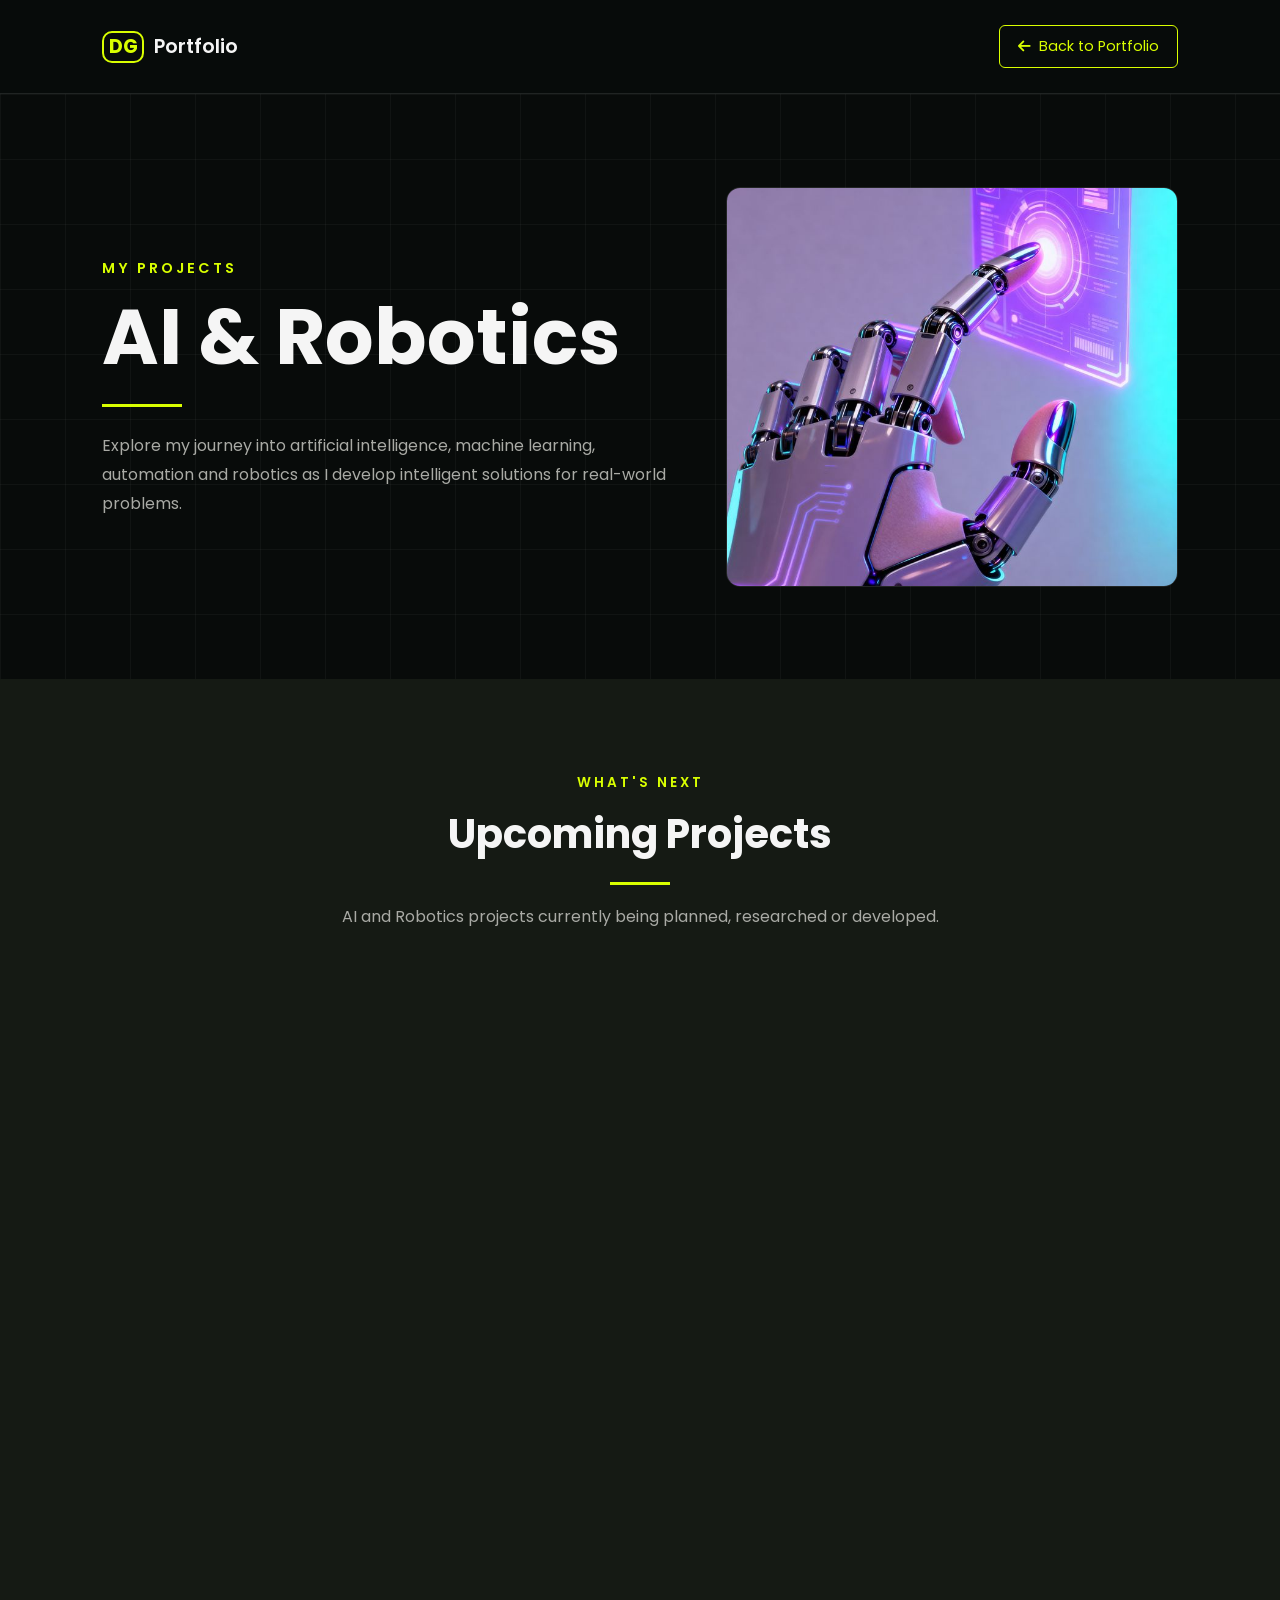
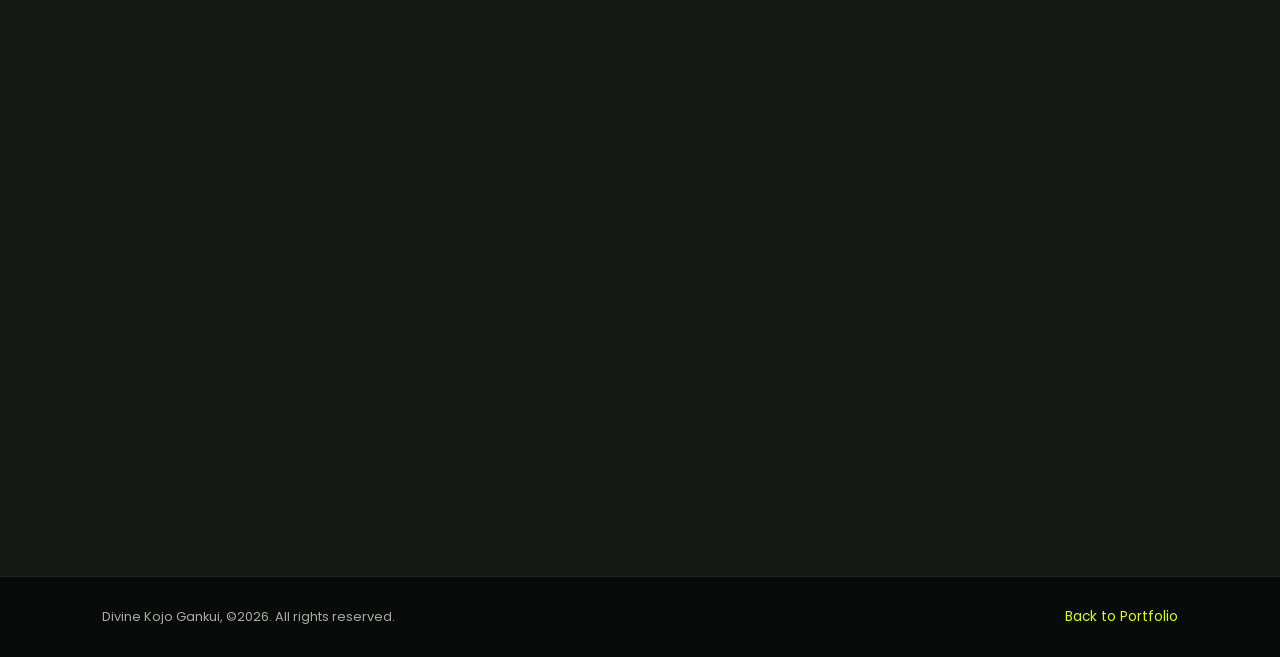
<file: ai-robotics.html>
<!DOCTYPE html>
<html lang="en">

<head>

    <meta charset="UTF-8">

    <meta name="viewport"
          content="width=device-width, initial-scale=1.0">

    <meta name="description"
          content="AI and Robotics Projects by Divine Kojo Gankui">

    <title>AI & Robotics | Divine Kojo Gankui</title>


    <!-- FONT AWESOME -->

    <link rel="stylesheet"
          href="https://cdnjs.cloudflare.com/ajax/libs/font-awesome/6.5.2/css/all.min.css">


    <!-- GOOGLE FONT -->

    <link rel="preconnect"
          href="https://fonts.googleapis.com">

    <link rel="preconnect"
          href="https://fonts.gstatic.com"
          crossorigin>

    <link href="https://fonts.googleapis.com/css2?family=Poppins:wght@300;400;500;600;700&display=swap"
          rel="stylesheet">


    <!-- FAVICON -->

    <link rel="icon"
          href="/images/dg.png"
          type="image/x-icon">


    <!-- PROJECT PAGE CSS -->

    <link rel="stylesheet"
          href="ai-robotics.css">

</head>


<body>


    <!-- =====================================================
         HEADER
    ====================================================== -->

    <header class="project-header">

        <a href="index.html"
           class="logo">

            <span>DG</span>

            Portfolio

        </a>


        <a href="index.html"
           class="back-btn">

            <i class="fa-solid fa-arrow-left"></i>

            Back to Portfolio

        </a>

    </header>



    <!-- =====================================================
         HERO / PAGE INTRO
    ====================================================== -->

    <section class="projects-hero">


        <!-- HERO TEXT -->

        <div class="hero-content pop-in">

            <span class="section-tag">
                MY PROJECTS
            </span>


            <h1>
                AI & Robotics
            </h1>


            <div class="hero-line"></div>


            <p>
                Explore my journey into artificial intelligence,
                machine learning, automation and robotics as I
                develop intelligent solutions for real-world
                problems.
            </p>

        </div>


        <!-- HERO IMAGE -->

        <div class="hero-image pop-in">

            <img src="images/ai.jpg"
                 alt="Artificial Intelligence and Robotics">

        </div>


    </section>



    <!-- =====================================================
         UPCOMING PROJECTS
    ====================================================== -->

    <section class="projects-section upcoming-section">


        <!-- SECTION HEADING -->

        <div class="section-heading pop-in">

            <span>
                WHAT'S NEXT
            </span>


            <h2>
                Upcoming Projects
            </h2>


            <div class="heading-line"></div>


            <p>
                AI and Robotics projects currently being planned,
                researched or developed.
            </p>

        </div>



        <!-- PROJECT GRID -->

        <div class="projects-grid">


            <!-- =================================================
                 UPCOMING PROJECT 1
            ================================================== -->

            <article class="project-card upcoming-card pop-in">


                <div class="project-image upcoming-image">


                    <div class="coming-soon">

                        <i class="fa-solid fa-brain"></i>

                        <span>
                            Coming Soon
                        </span>

                    </div>


                    <div class="project-status upcoming">

                        Upcoming

                    </div>


                </div>



                <div class="project-content">


                    <span class="project-category">

                        ARTIFICIAL INTELLIGENCE

                    </span>


                    <h3>

                        AI-Powered Intelligent System

                    </h3>


                    <p>

                        An upcoming artificial intelligence project
                        focused on developing an intelligent system
                        capable of solving practical real-world
                        problems.

                    </p>


                    <div class="technologies">

                        <span>Python</span>

                        <span>Artificial Intelligence</span>

                        <span>Machine Learning</span>

                    </div>


                </div>


            </article>



            <!-- =================================================
                 UPCOMING PROJECT 2
            ================================================== -->

            <article class="project-card upcoming-card pop-in">


                <div class="project-image upcoming-image">


                    <div class="coming-soon">

                        <i class="fa-solid fa-robot"></i>

                        <span>
                            Coming Soon
                        </span>

                    </div>


                    <div class="project-status upcoming">

                        Upcoming

                    </div>


                </div>



                <div class="project-content">


                    <span class="project-category">

                        ROBOTICS

                    </span>


                    <h3>

                        Intelligent Robotics Project

                    </h3>


                    <p>

                        An upcoming robotics project exploring
                        automation, intelligent control and the
                        integration of software with robotic systems.

                    </p>


                    <div class="technologies">

                        <span>Python</span>

                        <span>Robotics</span>

                        <span>Automation</span>

                    </div>


                </div>


            </article>



            <!-- =================================================
                 UPCOMING PROJECT 3
            ================================================== -->

            <article class="project-card upcoming-card pop-in">


                <div class="project-image upcoming-image">


                    <div class="coming-soon">

                        <i class="fa-solid fa-microchip"></i>

                        <span>
                            Coming Soon
                        </span>

                    </div>


                    <div class="project-status upcoming">

                        Upcoming

                    </div>


                </div>



                <div class="project-content">


                    <span class="project-category">

                        MACHINE LEARNING

                    </span>


                    <h3>

                        Machine Learning Application

                    </h3>


                    <p>

                        A future machine learning application
                        designed to process data, identify patterns
                        and generate useful predictions.

                    </p>


                    <div class="technologies">

                        <span>Python</span>

                        <span>Machine Learning</span>

                        <span>Data Analysis</span>

                    </div>


                </div>


            </article>



            <!-- =================================================
                 UPCOMING PROJECT 4
            ================================================== -->

            <article class="project-card upcoming-card pop-in">


                <div class="project-image upcoming-image">


                    <div class="coming-soon">

                        <i class="fa-solid fa-gears"></i>

                        <span>
                            Coming Soon
                        </span>

                    </div>


                    <div class="project-status upcoming">

                        Upcoming

                    </div>


                </div>



                <div class="project-content">


                    <span class="project-category">

                        AUTOMATION

                    </span>


                    <h3>

                        Smart Automation System

                    </h3>


                    <p>

                        A future automation project combining
                        intelligent software, sensors and automated
                        processes to improve efficiency.

                    </p>


                    <div class="technologies">

                        <span>Automation</span>

                        <span>AI</span>

                        <span>IoT</span>

                    </div>


                </div>


            </article>


        </div>


    </section>



    <!-- =====================================================
         FOOTER
    ====================================================== -->

    <footer class="project-footer">


        <p>

            Divine Kojo Gankui, ©2026. All rights reserved.

        </p>


        <a href="index.html">

            Back to Portfolio

        </a>


    </footer>



    <!-- =====================================================
         PROJECT PAGE JAVASCRIPT
    ====================================================== -->

    <script src="ai-robotics.js"></script>


</body>

</html>
</file>
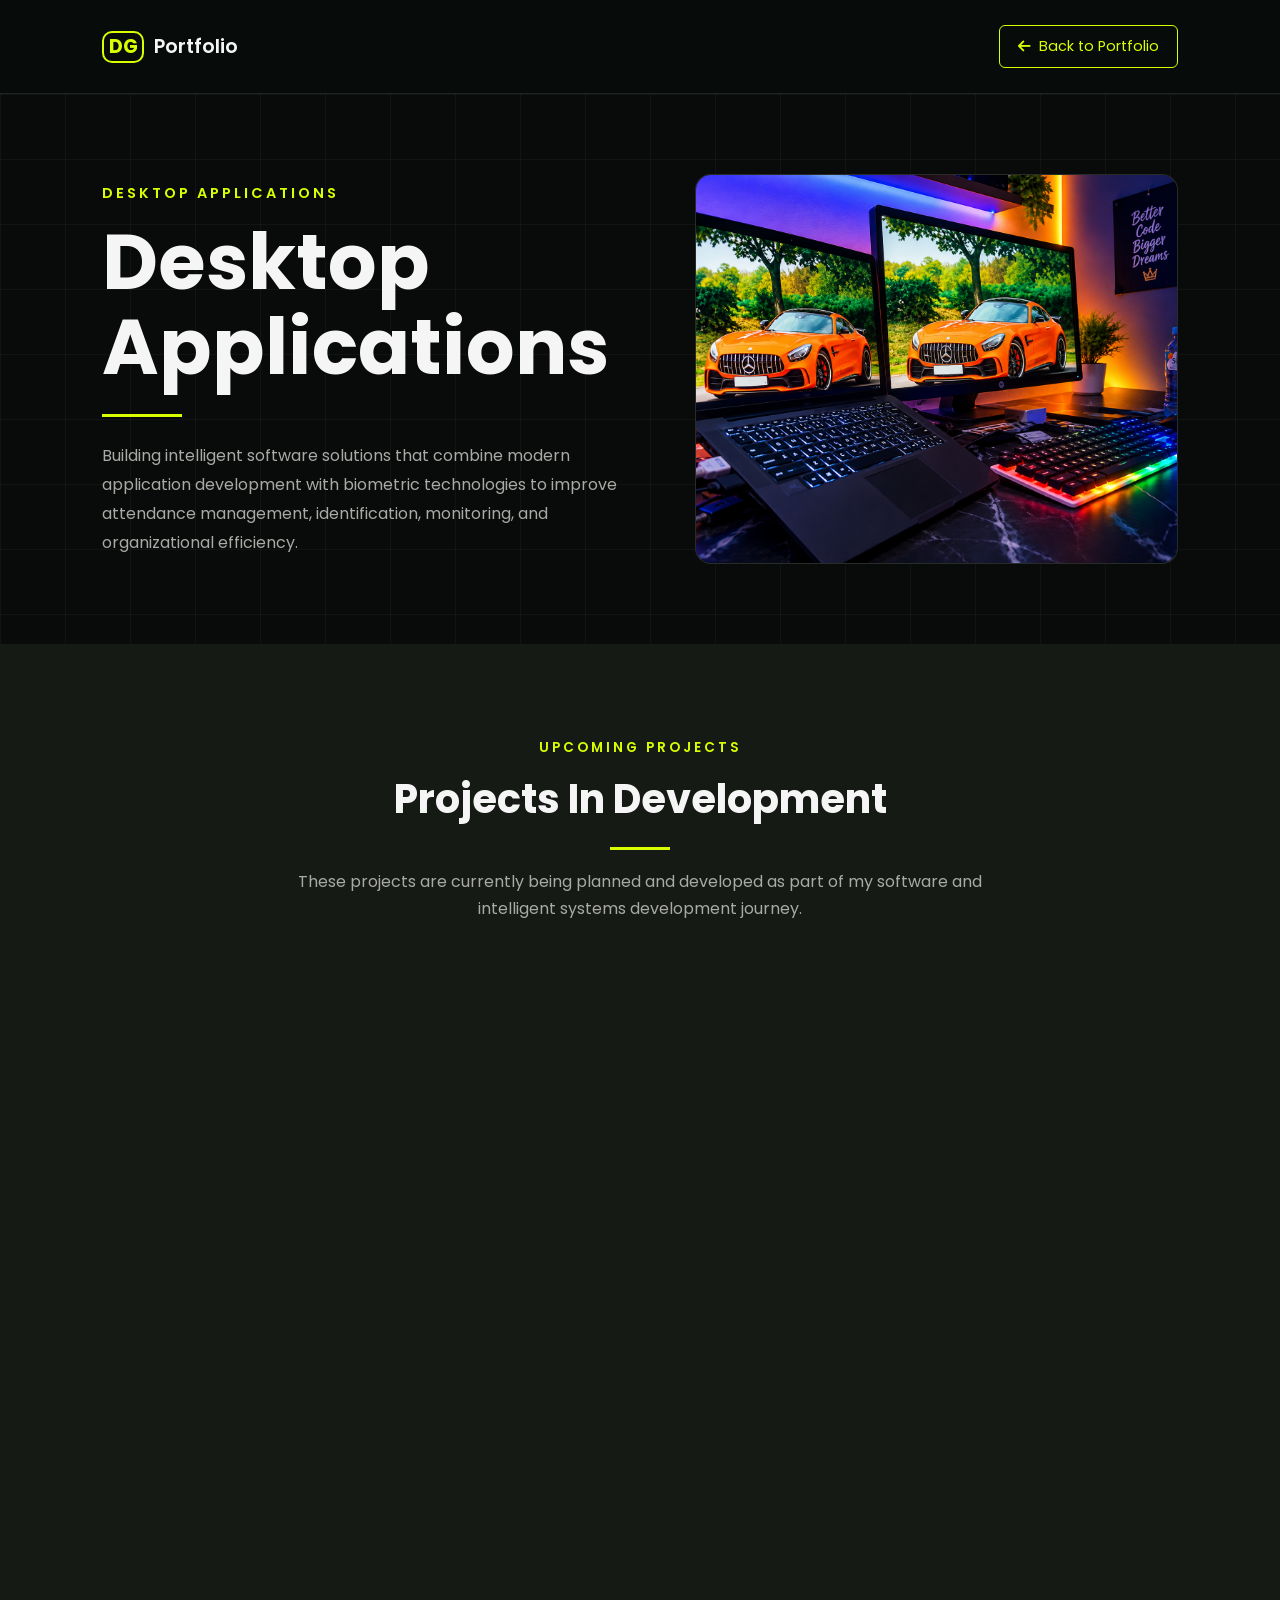
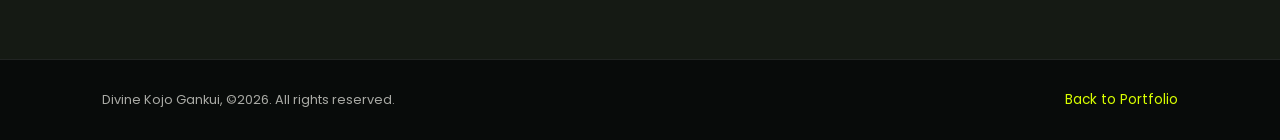
<file: desktop-application.html>
<!DOCTYPE html>
<html lang="en">

<head>

    <meta charset="UTF-8">

    <meta name="viewport"
          content="width=device-width, initial-scale=1.0">

    <title>Desktop Applications | Divine Kojo Gankui</title>


    <!-- GOOGLE FONT -->

    <link rel="preconnect"
          href="https://fonts.googleapis.com">

    <link rel="preconnect"
          href="https://fonts.gstatic.com"
          crossorigin>

    <link href="https://fonts.googleapis.com/css2?family=Poppins:wght@300;400;500;600;700&display=swap"
          rel="stylesheet">


    <!-- FONT AWESOME -->

    <link rel="stylesheet"
          href="https://cdnjs.cloudflare.com/ajax/libs/font-awesome/6.5.2/css/all.min.css">


    <!-- FAVICON -->

    <link rel="icon"
          href="/images/dg.png"
          type="image/x-icon">


    <!-- CSS -->

    <link rel="stylesheet"
          href="desktop-application.css">

</head>


<body>


    <!-- =====================================================
         PROJECT HEADER
    ===================================================== -->

    <header class="project-header">

        <a href="index.html"
           class="logo">

            <span>DG</span>

            Portfolio

        </a>


        <a href="index.html"
           class="back-btn">

            <i class="fa-solid fa-arrow-left"></i>

            Back to Portfolio

        </a>

    </header>



    <!-- =====================================================
         HERO SECTION
    ===================================================== -->

    <section class="projects-hero">


        <div class="hero-content pop-in">

            <span class="section-tag">
                DESKTOP APPLICATIONS
            </span>


            <h1>
                Desktop Applications
            </h1>


            <div class="hero-line"></div>


            <p>
                Building intelligent software solutions that
                combine modern application development with
                biometric technologies to improve attendance
                management, identification, monitoring, and
                organizational efficiency.
            </p>

        </div>



        <!-- HERO IMAGE -->

        <div class="hero-image pop-in">

            <img src="images/MYSPACE.png"
                 alt="Desktop Application Development">

        </div>

    </section>



    <!-- =====================================================
         UPCOMING PROJECTS
    ===================================================== -->

    <section class="projects-section upcoming-section">


        <div class="section-heading pop-in">

            <span>
                UPCOMING PROJECTS
            </span>


            <h2>
                Projects In Development
            </h2>


            <div class="heading-line"></div>


            <p>
                These projects are currently being planned
                and developed as part of my software and
                intelligent systems development journey.
            </p>

        </div>



        <div class="projects-grid">


            <!-- =================================================
                 FINGERPRINT ATTENDANCE SYSTEM
            ================================================== -->

            <article class="project-card upcoming-card pop-in">


                <div class="project-image">


                    <img src="images/gp.jpg"
                         alt="Fingerprint Attendance System">


                    <span class="project-status upcoming">
                        Upcoming
                    </span>

                </div>



                <div class="project-content">


                    <span class="project-category">
                        BIOMETRIC ATTENDANCE SYSTEM
                    </span>


                    <h3>
                        Fingerprint Attendance System
                    </h3>


                    <p>
                        A biometric attendance management
                        system designed to automate attendance
                        recording using fingerprint
                        authentication. The system will provide
                        centralized management of users,
                        attendance records, monitoring, and
                        reporting.
                    </p>



                    <div class="technologies">

                        <span>Python</span>

                        <span>Django</span>

                        <span>React</span>

                        <span>PostgreSQL</span>

                        <span>Fingerprint Biometrics</span>

                    </div>

                </div>

            </article>



            <!-- =================================================
                 FACIAL RECOGNITION SYSTEM
            ================================================== -->

            <article class="project-card upcoming-card pop-in">


                <div class="project-image">


                    <img src="images/gp2.jpg"
                         alt="Facial Recognition System">


                    <span class="project-status upcoming">
                        Upcoming
                    </span>

                </div>



                <div class="project-content">


                    <span class="project-category">
                        AI & BIOMETRIC SYSTEM
                    </span>


                    <h3>
                        Facial Recognition System
                    </h3>


                    <p>
                        An intelligent recognition system
                        designed to identify and verify
                        individuals using facial recognition
                        technology. The project will explore
                        automated identification, attendance
                        tracking, and centralized record
                        management.
                    </p>



                    <div class="technologies">

                        <span>Python</span>

                        <span>Django</span>

                        <span>React</span>

                        <span>PostgreSQL</span>

                        <span>Facial Recognition</span>

                    </div>

                </div>

            </article>


        </div>

    </section>



    <!-- =====================================================
         FOOTER
    ===================================================== -->

    <footer class="project-footer">

        <p>
            Divine Kojo Gankui, ©2026. All rights reserved.
        </p>


        <a href="index.html">
            Back to Portfolio
        </a>

    </footer>



    <!-- JAVASCRIPT -->

    <script src="desktop-application.js"></script>

</body>

</html>
</file>
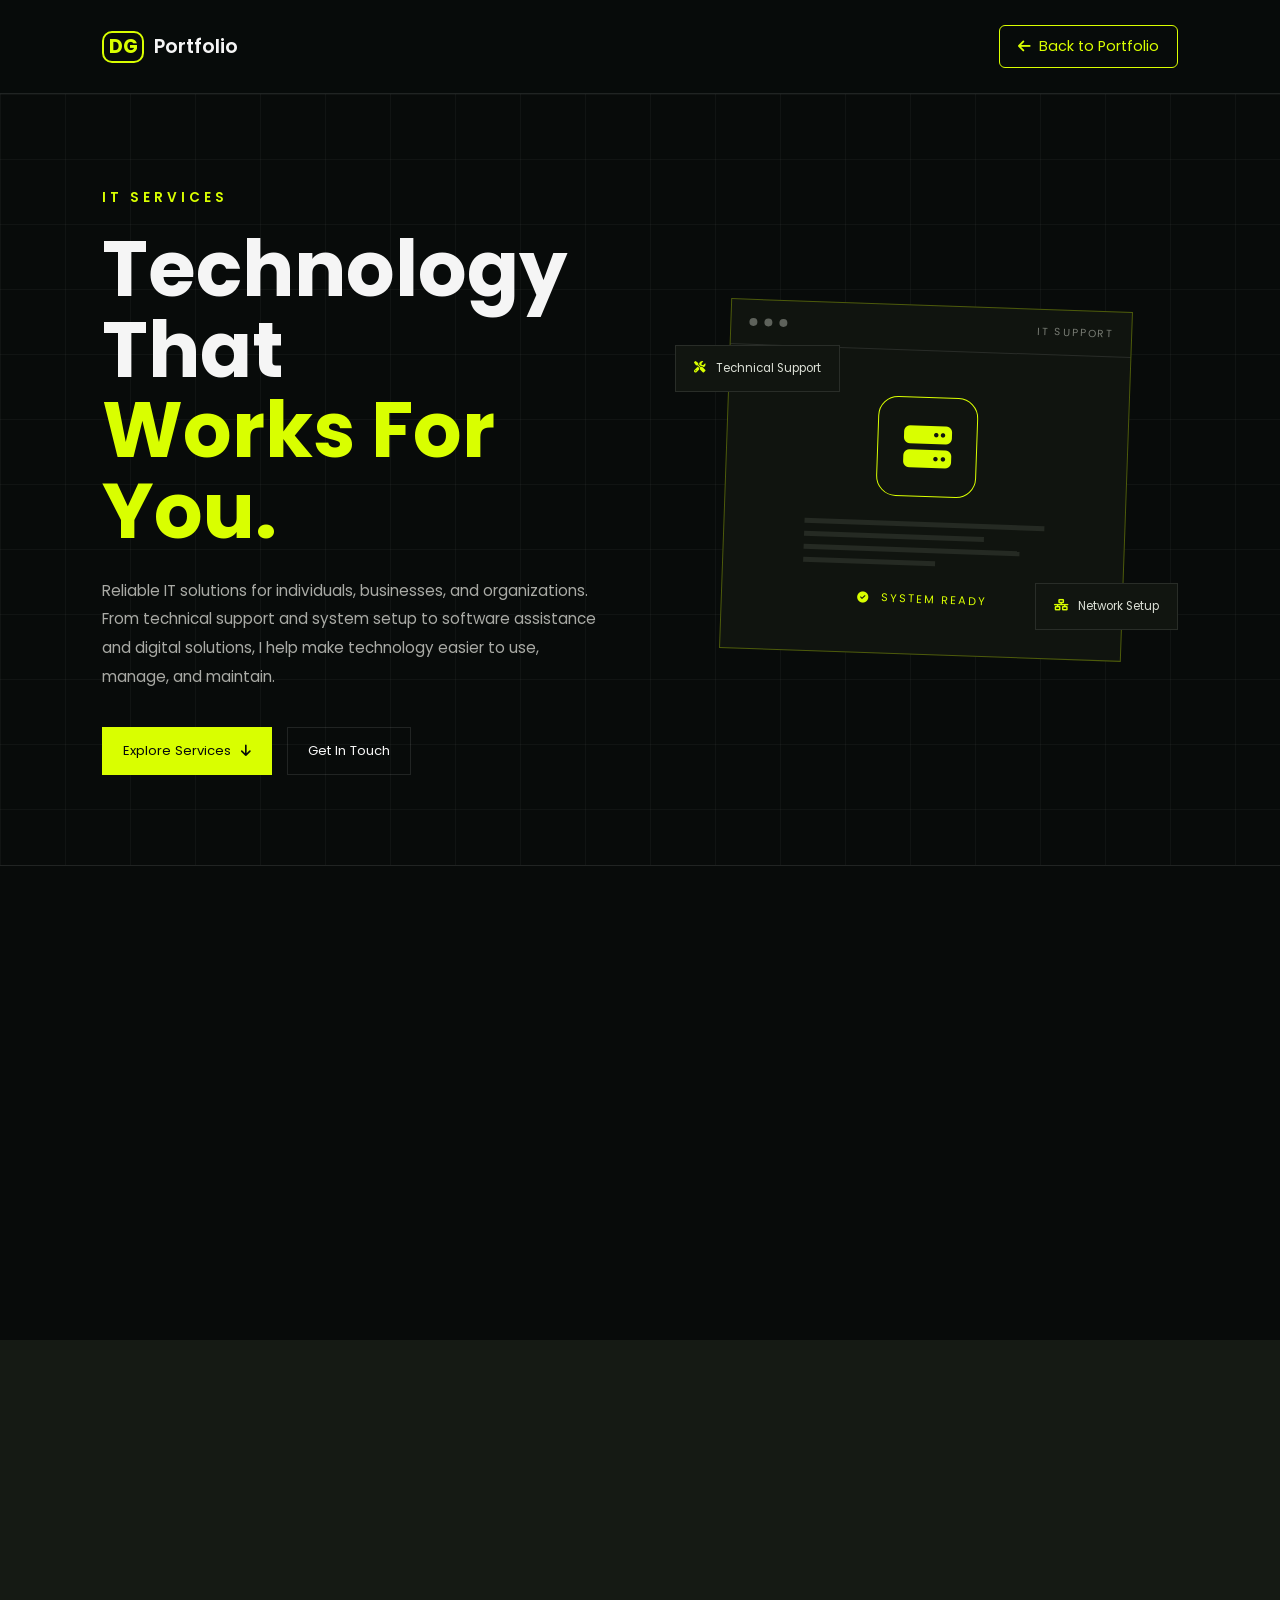
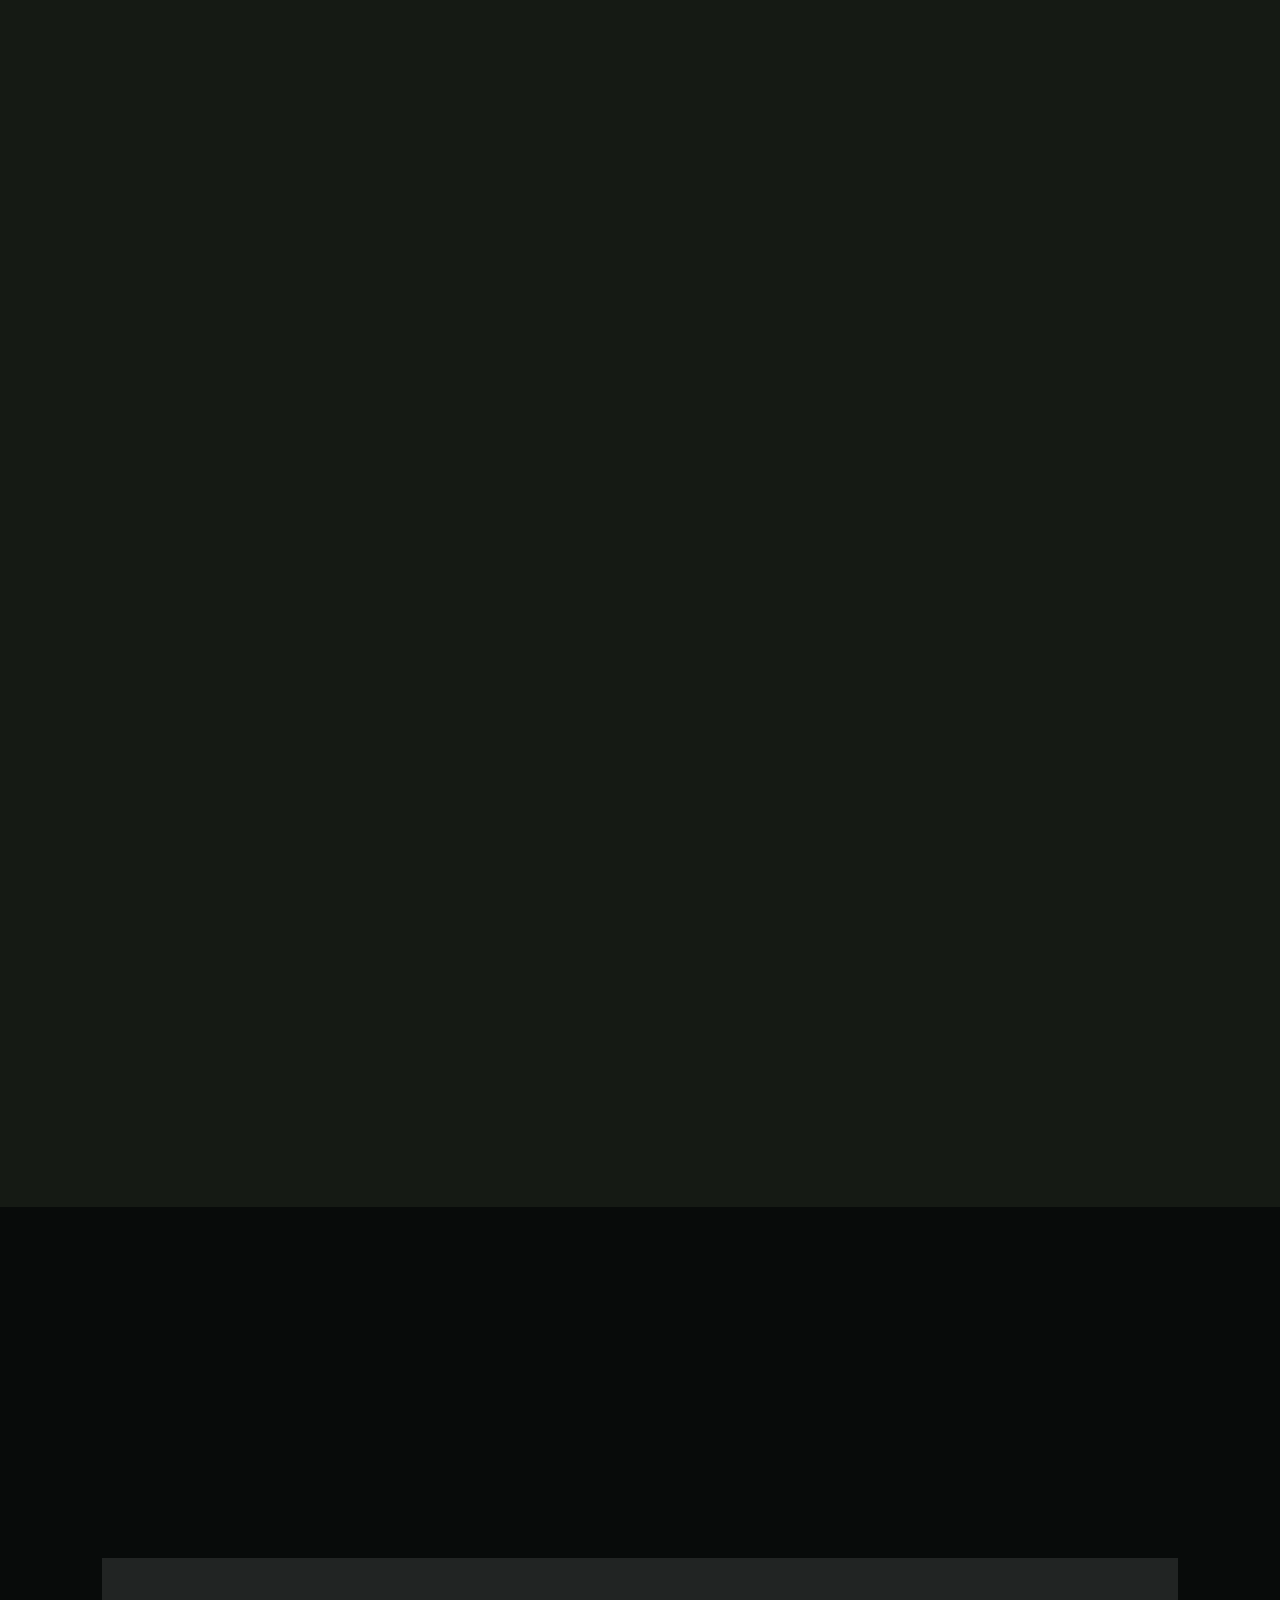
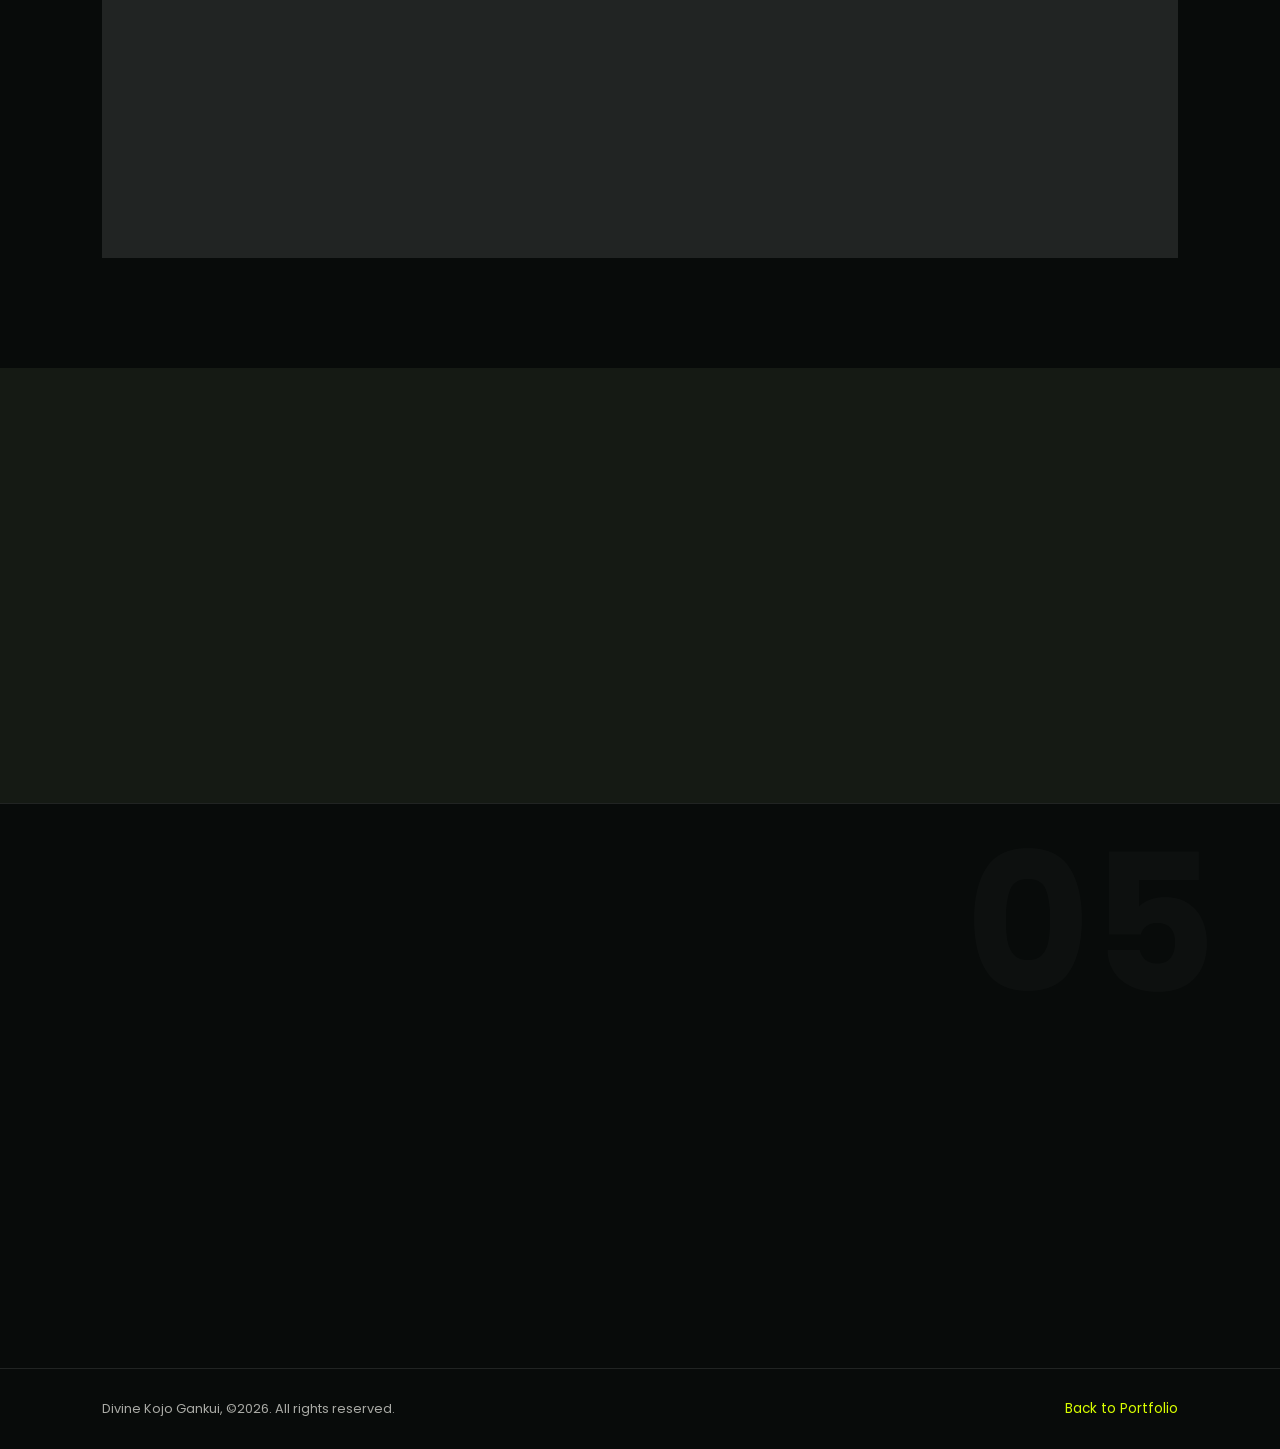
<file: it-services.html>
<!DOCTYPE html>
<html lang="en">

<head>

    <meta charset="UTF-8">

    <meta name="viewport"
          content="width=device-width, initial-scale=1.0">

    <title>IT Services | Divine Kojo Gankui</title>


    <!-- GOOGLE FONT -->

    <link rel="preconnect"
          href="https://fonts.googleapis.com">

    <link rel="preconnect"
          href="https://fonts.gstatic.com"
          crossorigin>

    <link href="https://fonts.googleapis.com/css2?family=Poppins:wght@300;400;500;600;700&display=swap"
          rel="stylesheet">


    <!-- FONT AWESOME -->

    <link rel="stylesheet"
          href="https://cdnjs.cloudflare.com/ajax/libs/font-awesome/6.5.2/css/all.min.css">


    <!-- FAVICON -->

    <link rel="icon"
          href="/images/dg.png"
          type="image/x-icon">


    <!-- CSS -->

    <link rel="stylesheet"
          href="it-services.css">

</head>


<body>


    <!-- =====================================================
         HEADER
    ===================================================== -->

    <header class="service-header">


        <a href="index.html"
           class="logo">

            <span>DG</span>

            Portfolio

        </a>


        <a href="index.html"
           class="back-btn">

            <i class="fa-solid fa-arrow-left"></i>

            Back to Portfolio

        </a>


    </header>



    <!-- =====================================================
         HERO SECTION
    ===================================================== -->

    <section class="services-hero">


        <div class="hero-background-grid"></div>


        <div class="hero-content pop-in">


            <span class="hero-tag">
                IT SERVICES
            </span>


            <h1>
                Technology That
                <span>Works For You.</span>
            </h1>


            <p>
                Reliable IT solutions for individuals,
                businesses, and organizations. From technical
                support and system setup to software assistance
                and digital solutions, I help make technology
                easier to use, manage, and maintain.
            </p>


            <div class="hero-actions">

                <a href="#services"
                   class="primary-btn">

                    Explore Services

                    <i class="fa-solid fa-arrow-down"></i>

                </a>


                <a href="#contact"
                   class="secondary-btn">

                    Get In Touch

                </a>

            </div>


        </div>



        <!-- HERO VISUAL -->

        <div class="hero-visual pop-in">


            <div class="visual-frame">


                <div class="visual-top">

                    <span class="visual-dot"></span>

                    <span class="visual-dot"></span>

                    <span class="visual-dot"></span>

                    <span class="visual-title">
                        IT SUPPORT
                    </span>

                </div>


                <div class="visual-content">


                    <div class="visual-icon">

                        <i class="fa-solid fa-server"></i>

                    </div>


                    <div class="visual-lines">

                        <span></span>

                        <span></span>

                        <span></span>

                        <span></span>

                    </div>


                    <div class="visual-status">

                        <i class="fa-solid fa-circle-check"></i>

                        SYSTEM READY

                    </div>


                </div>


            </div>


            <div class="floating-box box-one">

                <i class="fa-solid fa-screwdriver-wrench"></i>

                <span>
                    Technical Support
                </span>

            </div>


            <div class="floating-box box-two">

                <i class="fa-solid fa-network-wired"></i>

                <span>
                    Network Setup
                </span>

            </div>


        </div>

    </section>



    <!-- =====================================================
         SERVICES INTRO
    ===================================================== -->

    <section class="services-intro">


        <div class="intro-number pop-in">
            01
        </div>


        <div class="intro-content pop-in">


            <span class="section-label">
                WHAT I OFFER
            </span>


            <h2>
                Practical IT Solutions
                For Everyday Challenges.
            </h2>


            <p>
                Technology should solve problems, not create
                more of them. My IT services focus on providing
                practical technical assistance, system support,
                digital solutions, and reliable guidance for
                everyday technology needs.
            </p>


        </div>


    </section>



    <!-- =====================================================
         SERVICES SECTION
    ===================================================== -->

    <section class="services-section"
             id="services">


        <div class="section-heading pop-in">


            <span>
                02 / SERVICES
            </span>


            <h2>
                How I Can Help
            </h2>


        </div>



        <div class="services-list">


            <!-- SERVICE 01 -->

            <article class="service-item pop-in">


                <div class="service-number">
                    01
                </div>


                <div class="service-icon">

                    <i class="fa-solid fa-headset"></i>

                </div>


                <div class="service-info">

                    <span>
                        TECHNICAL SUPPORT
                    </span>

                    <h3>
                        IT Support & Troubleshooting
                    </h3>

                    <p>
                        Assistance with computer problems,
                        software issues, system errors,
                        configuration problems, and general
                        technical difficulties.
                    </p>

                </div>


                <div class="service-arrow">

                    <i class="fa-solid fa-arrow-right"></i>

                </div>


            </article>



            <!-- SERVICE 02 -->

            <article class="service-item pop-in">


                <div class="service-number">
                    02
                </div>


                <div class="service-icon">

                    <i class="fa-solid fa-network-wired"></i>

                </div>


                <div class="service-info">

                    <span>
                        INFRASTRUCTURE
                    </span>

                    <h3>
                        Computer & Network Setup
                    </h3>

                    <p>
                        Computer setup, network configuration,
                        printer and peripheral installation,
                        connectivity troubleshooting, and
                        basic infrastructure support.
                    </p>

                </div>


                <div class="service-arrow">

                    <i class="fa-solid fa-arrow-right"></i>

                </div>


            </article>



            <!-- SERVICE 03 -->

            <article class="service-item pop-in">


                <div class="service-number">
                    03
                </div>


                <div class="service-icon">

                    <i class="fa-solid fa-download"></i>

                </div>


                <div class="service-info">

                    <span>
                        SOFTWARE
                    </span>

                    <h3>
                        Software Installation & Configuration
                    </h3>

                    <p>
                        Operating system setup, application
                        installation, software configuration,
                        updates, system optimization, and
                        general software assistance.
                    </p>

                </div>


                <div class="service-arrow">

                    <i class="fa-solid fa-arrow-right"></i>

                </div>


            </article>



            <!-- SERVICE 04 -->

            <article class="service-item pop-in">


                <div class="service-number">
                    04
                </div>


                <div class="service-icon">

                    <i class="fa-solid fa-globe"></i>

                </div>


                <div class="service-info">

                    <span>
                        WEB SUPPORT
                    </span>

                    <h3>
                        Website & Technical Support
                    </h3>

                    <p>
                        Website maintenance, technical updates,
                        basic troubleshooting, hosting assistance,
                        and support for existing web applications.
                    </p>

                </div>


                <div class="service-arrow">

                    <i class="fa-solid fa-arrow-right"></i>

                </div>


            </article>



            <!-- SERVICE 05 -->

            <article class="service-item pop-in">


                <div class="service-number">
                    05
                </div>


                <div class="service-icon">

                    <i class="fa-solid fa-database"></i>

                </div>


                <div class="service-info">

                    <span>
                        DATA & SYSTEMS
                    </span>

                    <h3>
                        Data & System Management
                    </h3>

                    <p>
                        Database assistance, data organization,
                        system administration, backup guidance,
                        and support for managing digital records.
                    </p>

                </div>


                <div class="service-arrow">

                    <i class="fa-solid fa-arrow-right"></i>

                </div>


            </article>



            <!-- SERVICE 06 -->

            <article class="service-item pop-in">


                <div class="service-number">
                    06
                </div>


                <div class="service-icon">

                    <i class="fa-solid fa-file-word"></i>

                </div>


                <div class="service-info">

                    <span>
                        DIGITAL PRODUCTIVITY
                    </span>

                    <h3>
                        Digital & Productivity Support
                    </h3>

                    <p>
                        Microsoft Office assistance, document
                        formatting, digital workflow setup,
                        computer guidance, and general productivity
                        support.
                    </p>

                </div>


                <div class="service-arrow">

                    <i class="fa-solid fa-arrow-right"></i>

                </div>


            </article>


        </div>

    </section>



    <!-- =====================================================
         HOW I WORK
    ===================================================== -->

    <section class="process-section">


        <div class="process-heading pop-in">


            <span class="section-label">
                03 / APPROACH
            </span>


            <h2>
                Simple. Practical.
                <br>
                <span>Solution Focused.</span>
            </h2>


        </div>



        <div class="process-grid">


            <!-- STEP 01 -->

            <div class="process-card pop-in">


                <span class="process-number">
                    01
                </span>


                <i class="fa-solid fa-magnifying-glass"></i>


                <h3>
                    Understand
                </h3>


                <p>
                    Identify the problem and understand the
                    technology or workflow involved.
                </p>


            </div>



            <!-- STEP 02 -->

            <div class="process-card pop-in">


                <span class="process-number">
                    02
                </span>


                <i class="fa-solid fa-gears"></i>


                <h3>
                    Solve
                </h3>


                <p>
                    Apply an appropriate technical solution
                    based on the specific situation.
                </p>


            </div>



            <!-- STEP 03 -->

            <div class="process-card pop-in">


                <span class="process-number">
                    03
                </span>


                <i class="fa-solid fa-circle-check"></i>


                <h3>
                    Deliver
                </h3>


                <p>
                    Test the solution and make sure everything
                    works as expected.
                </p>


            </div>


        </div>

    </section>



    <!-- =====================================================
         TECHNOLOGIES
    ===================================================== -->

    <section class="technology-section">


        <div class="technology-content pop-in">


            <span class="section-label">
                04 / TECHNOLOGY
            </span>


            <h2>
                Tools & Technologies
            </h2>


            <p>
                Technologies and software I work with across
                different IT, development, and digital
                environments.
            </p>


        </div>



        <div class="technology-list pop-in">


            <span>
                Windows
            </span>

            <span>
                Linux
            </span>

            <span>
                Microsoft Office
            </span>

            <span>
                Python
            </span>

            <span>
                Django
            </span>

            <span>
                JavaScript
            </span>

            <span>
                React
            </span>

            <span>
                MySQL
            </span>

            <span>
                PostgreSQL
            </span>

            <span>
                Git & GitHub
            </span>

            <span>
                XAMPP
            </span>

            <span>
                Adobe Photoshop
            </span>

            <span>
                Adobe Illustrator
            </span>

            <span>
               Adobe Premiere Pro
            </span>

            <span>
                Adobe InDesign
            </span>
        </div>

    </section>



    <!-- =====================================================
         CONTACT CTA
    ===================================================== -->

    <section class="contact-section"
             id="contact">


        <div class="contact-number">
            05
        </div>


        <div class="contact-content pop-in">


            <span class="section-label">
                NEED TECHNICAL HELP?
            </span>


            <h2>
                Let's Solve Your
                <span>IT Challenge.</span>
            </h2>


            <p>
                Have a technical problem, need help setting
                up a system, or require assistance with a
                digital solution? Let's discuss what you need.
            </p>


            <a href="index.html#contact"
               class="contact-btn">

                Contact Me

                <i class="fa-solid fa-arrow-right"></i>

            </a>


        </div>


        <div class="contact-symbol pop-in">

            <i class="fa-solid fa-computer"></i>

        </div>


    </section>



    <!-- =====================================================
         FOOTER
    ===================================================== -->

    <footer class="service-footer">


        <p>
            Divine Kojo Gankui, ©2026. All rights reserved.
        </p>


        <a href="index.html">
            Back to Portfolio
        </a>


    </footer>



    <!-- JAVASCRIPT -->

    <script src="it-services.js"></script>

</body>

</html>
</file>
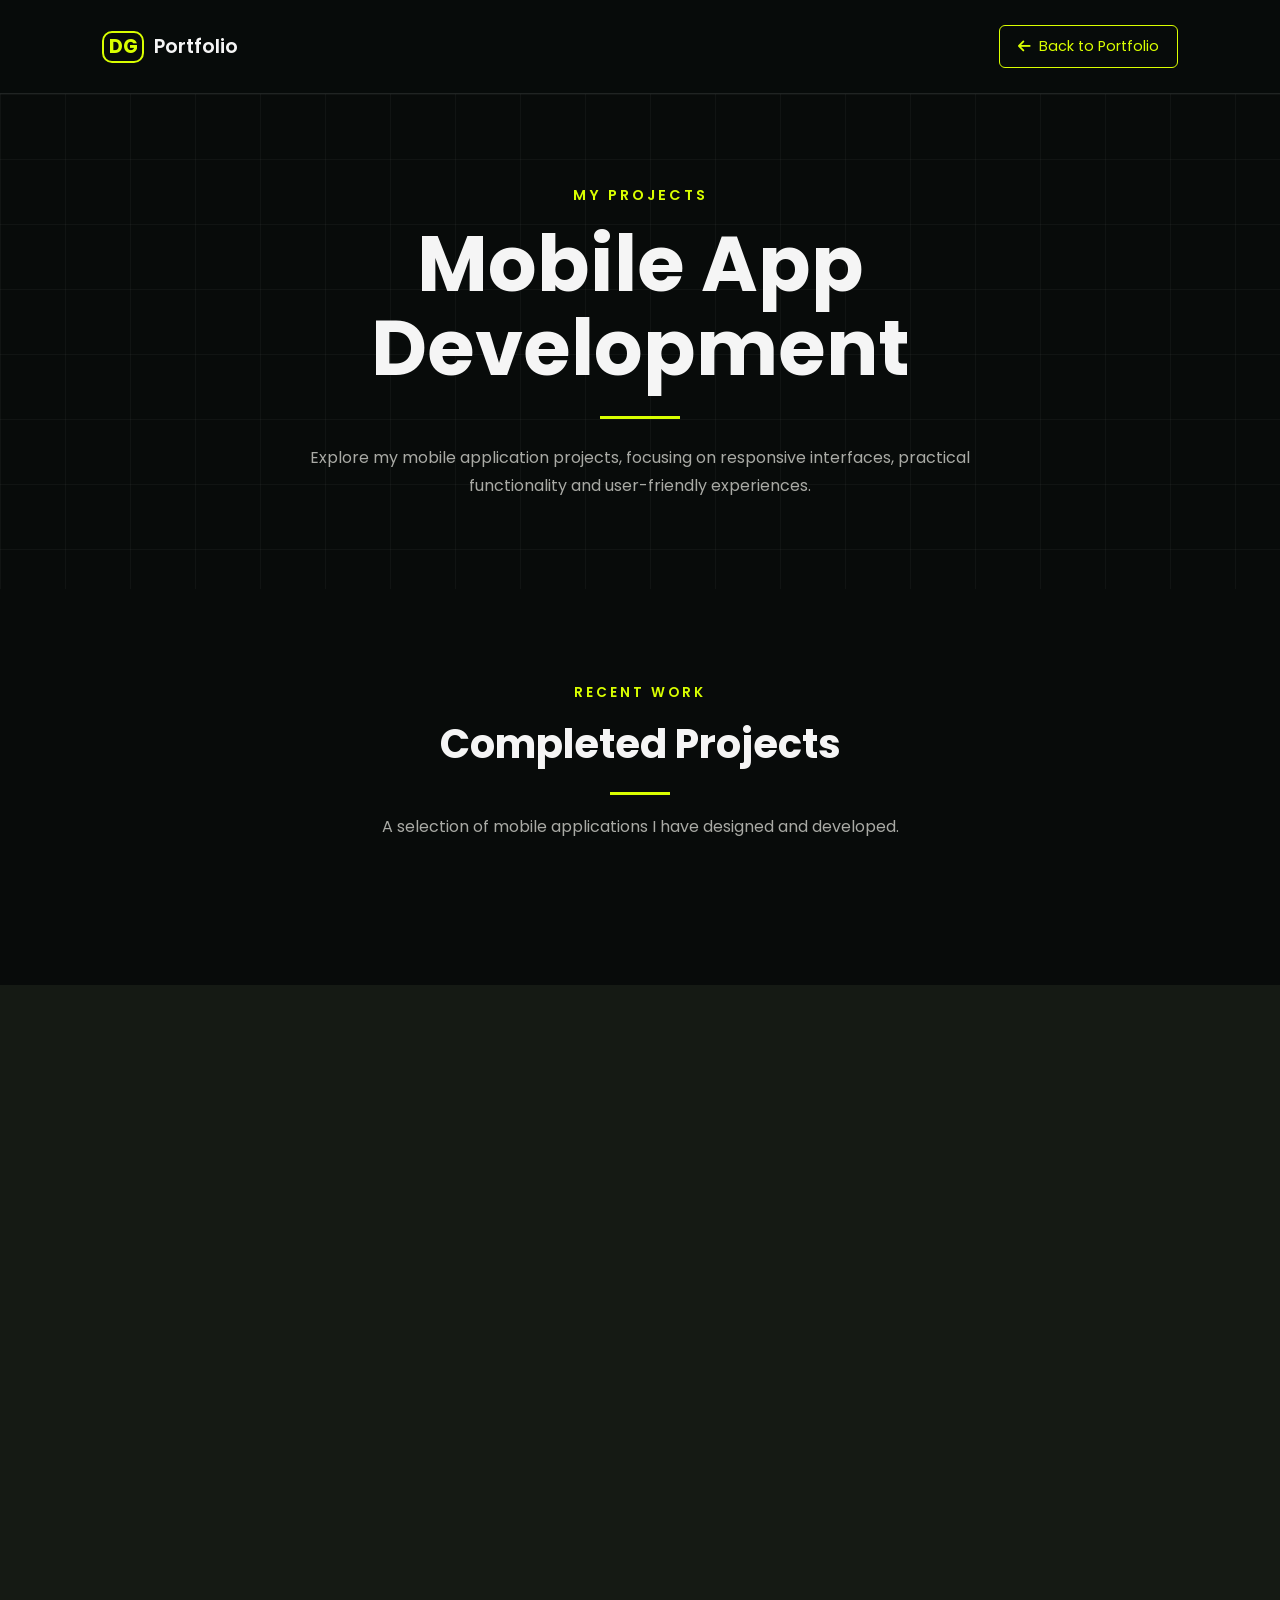
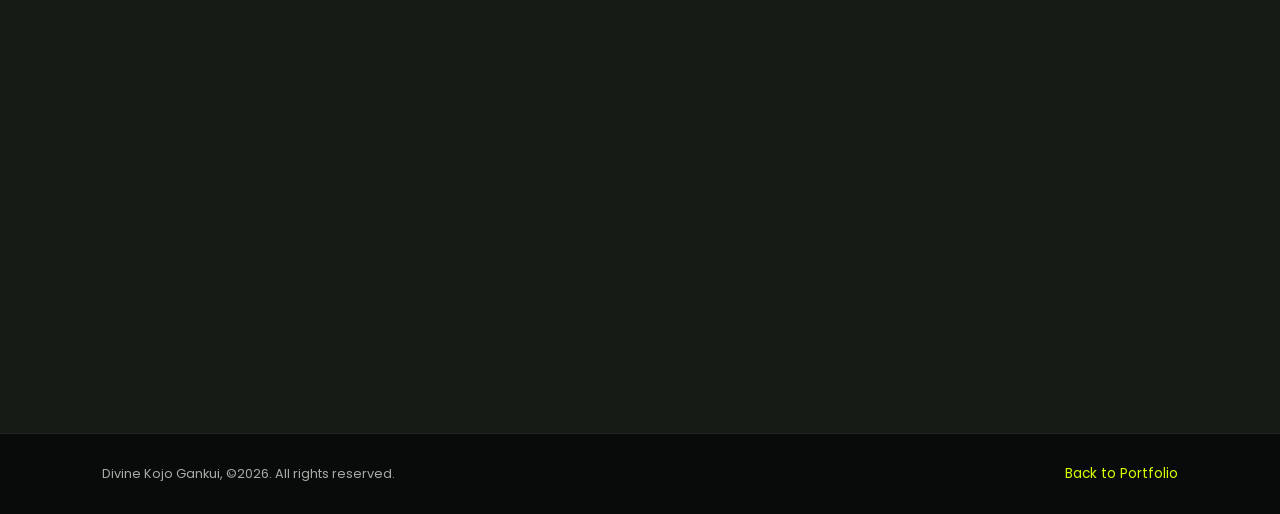
<file: mobile-app-development.html>
<!DOCTYPE html>
<html lang="en">

<head>

    <meta charset="UTF-8">

    <meta name="viewport"
          content="width=device-width, initial-scale=1.0">

    <meta name="description"
          content="Mobile Application Development Projects by Divine Kojo Gankui">

    <title>Mobile App Development | Divine Kojo Gankui</title>


    <!-- FONT AWESOME -->
    <link rel="stylesheet"
          href="https://cdnjs.cloudflare.com/ajax/libs/font-awesome/6.5.2/css/all.min.css">


    <!-- GOOGLE FONT -->
    <link rel="preconnect"
          href="https://fonts.googleapis.com">

    <link rel="preconnect"
          href="https://fonts.gstatic.com"
          crossorigin>

    <link href="https://fonts.googleapis.com/css2?family=Poppins:wght@300;400;500;600;700&display=swap"
          rel="stylesheet">

    <link rel="icon" href="/images/dg.png" type="image/x-icon">
    
    <!-- MOBILE DEVELOPMENT CSS -->
    <link rel="stylesheet"
          href="mobile-development.css">

</head>


<body>


    <!-- =====================================================
         HEADER
    ====================================================== -->

    <header class="project-header">

        <a href="index.html"
           class="logo">

            <span>DG</span>
            Portfolio

        </a>


        <a href="index.html"
           class="back-btn">

            <i class="fa-solid fa-arrow-left"></i>

            Back to Portfolio

        </a>

    </header>



    <!-- =====================================================
         HERO
    ====================================================== -->

    <section class="projects-hero">

        <div class="hero-content pop-in">

            <span class="section-tag">
                MY PROJECTS
            </span>

            <h1>
                Mobile App Development
            </h1>

            <div class="hero-line"></div>

            <p>
                Explore my mobile application projects,
                focusing on responsive interfaces, practical
                functionality and user-friendly experiences.
            </p>

        </div>

    </section>



    <!-- =====================================================
         COMPLETED PROJECTS
    ====================================================== -->

    <section class="projects-section">

        <div class="section-heading pop-in">

            <span>
                RECENT WORK
            </span>

            <h2>
                Completed Projects
            </h2>

            <div class="heading-line"></div>

            <p>
                A selection of mobile applications I have
                designed and developed.
            </p>

        </div>



        <div class="projects-grid">


            <!-- =================================================
                 MOBILE PROJECT 1
            
            <article class="project-card pop-in">

                <div class="project-image">

                     CHANGE IMAGE LINK HERE 

                    <img src="images/mobile-project-1.png"
                         alt="Mobile Application Project 1">

                    <div class="project-status completed">
                        Completed
                    </div>

                </div>


                <div class="project-content">

                    <span class="project-category">
                        MOBILE APPLICATION
                    </span>

                    <h3>
                        Mobile Application Project 1
                    </h3>

                    <p>
                        A mobile application designed to provide
                        users with a simple, responsive and
                        convenient digital experience.
                    </p>


                    <div class="technologies">

                        <span>Java</span>
                        <span>Android</span>
                        <span>XML</span>

                    </div>


                    <div class="project-buttons">

                         CHANGE LIVE LINK 

                        <a href="#"
                           class="project-btn">

                            Live Demo

                            <i class="fa-solid fa-arrow-up-right-from-square"></i>

                        </a>


                        CHANGE GITHUB LINK 

                        <a href="#"
                           class="project-btn github-btn">

                            GitHub

                            <i class="fa-brands fa-github"></i>

                        </a>

                    </div>

                </div>

            </article>
            ================================================== -->



            <!-- =================================================
                 MOBILE PROJECT 2
            

            <article class="project-card pop-in">

                <div class="project-image">

                    CHANGE IMAGE LINK HERE 

                    <img src="images/mobile-project-2.png"
                         alt="Mobile Application Project 2">

                    <div class="project-status completed">
                        Completed
                    </div>

                </div>


                <div class="project-content">

                    <span class="project-category">
                        MOBILE APPLICATION
                    </span>

                    <h3>
                        Mobile Application Project 2
                    </h3>

                    <p>
                        A functional mobile solution developed
                        to solve a practical problem through
                        technology.
                    </p>


                    <div class="technologies">

                        <span>Java</span>
                        <span>Android</span>
                        <span>SQLite</span>

                    </div>


                    <div class="project-buttons">

                        <a href="#"
                           class="project-btn">

                            Live Demo

                            <i class="fa-solid fa-arrow-up-right-from-square"></i>

                        </a>


                        <a href="#"
                           class="project-btn github-btn">

                            GitHub

                            <i class="fa-brands fa-github"></i>

                        </a>

                    </div>

                </div>

            </article>
            ================================================== -->



            <!-- =================================================
                 MOBILE PROJECT 3
            

            <article class="project-card pop-in">

                <div class="project-image">

                     CHANGE IMAGE LINK HERE 

                    <img src="images/mobile-project-3.png"
                         alt="Mobile Application Project 3">

                    <div class="project-status completed">
                        Completed
                    </div>

                </div>


                <div class="project-content">

                    <span class="project-category">
                        MOBILE APPLICATION
                    </span>

                    <h3>
                        Mobile Application Project 3
                    </h3>

                    <p>
                        A mobile application built with a focus
                        on usability, clean interface design and
                        practical functionality.
                    </p>


                    <div class="technologies">

                        <span>Java</span>
                        <span>Android</span>
                        <span>SQLite</span>

                    </div>


                    <div class="project-buttons">

                        <a href="#"
                           class="project-btn">

                            Live Demo

                            <i class="fa-solid fa-arrow-up-right-from-square"></i>

                        </a>


                        <a href="#"
                           class="project-btn github-btn">

                            GitHub

                            <i class="fa-brands fa-github"></i>

                        </a>

                    </div>

                </div>

            </article>
            ================================================== -->



            <!-- =================================================
                 MOBILE PROJECT 4
            

            <article class="project-card pop-in">

                <div class="project-image">

                    CHANGE IMAGE LINK HERE 

                    <img src="images/mobile-project-4.png"
                         alt="Mobile Application Project 4">

                    <div class="project-status completed">
                        Completed
                    </div>

                </div>


                <div class="project-content">

                    <span class="project-category">
                        MOBILE APPLICATION
                    </span>

                    <h3>
                        Mobile Application Project 4
                    </h3>

                    <p>
                        A mobile solution created to demonstrate
                        application development, interface design
                        and problem-solving skills.
                    </p>


                    <div class="technologies">

                        <span>Java</span>
                        <span>Android</span>
                        <span>SQLite</span>

                    </div>


                    <div class="project-buttons">

                        <a href="#"
                           class="project-btn">

                            Live Demo

                            <i class="fa-solid fa-arrow-up-right-from-square"></i>

                        </a>


                        <a href="#"
                           class="project-btn github-btn">

                            GitHub

                            <i class="fa-brands fa-github"></i>

                        </a>

                    </div>

                </div>

            </article>
            ================================================== -->


        </div>

    </section>



    <!-- =====================================================
         UPCOMING PROJECTS
    ====================================================== -->

    <section class="projects-section upcoming-section">

        <div class="section-heading pop-in">

            <span>
                WHAT'S NEXT
            </span>

            <h2>
                Upcoming Projects
            </h2>

            <div class="heading-line"></div>

            <p>
                Mobile applications currently being planned
                or developed.
            </p>

        </div>



        <div class="projects-grid">


            <!-- UPCOMING MOBILE PROJECT 1 -->

            <article class="project-card upcoming-card pop-in">

                <div class="project-image upcoming-image">

                    <div class="coming-soon">

                        <i class="fa-solid fa-mobile-screen-button"></i>

                        <span>
                            Coming soon
                        </span>

                    </div>

                    <div class="project-status upcoming">
                        Upcoming
                    </div>

                </div>


                <div class="project-content">

                    <span class="project-category">
                        MOBILE APPLICATION
                    </span>

                    <h3>
                        AI-Powered Workforce Recruitment and Skills Intelligence Mobile Application
                    </h3>

                    <p>
                        A new mobile application currently being
                        planned and developed.
                    </p>


                    <div class="technologies">

                        <span>Flutter</span>
                        <span>Dart</span>
                        <span>Pyton</span>
                        <span>Django</span>
                        <span>REST API Framework</span>
                        <span>PostgreSQL</span>

                    </div>

                </div>

            </article>



            <!-- UPCOMING MOBILE PROJECT 2 -->

            <article class="project-card upcoming-card pop-in">

                <div class="project-image upcoming-image">

                    <div class="coming-soon">

                        <i class="fa-solid fa-mobile-screen"></i>

                        <span>
                            Coming Soon
                        </span>

                    </div>

                    <div class="project-status upcoming">
                        Upcoming
                    </div>

                </div>


                <div class="project-content">

                    <span class="project-category">
                        MOBILE APPLICATION
                    </span>

                    <h3>
                        Future Mobile Solution
                    </h3>

                    <p>
                        An upcoming mobile solution focused on
                        delivering a practical and user-friendly
                        experience.
                    </p>


                    <div class="technologies">

                        <span>Mobile</span>
                        <span>UI/UX</span>
                        <span>Development</span>

                    </div>

                </div>

            </article>


        </div>

    </section>



    <!-- =====================================================
         FOOTER
    ====================================================== -->

    <footer class="project-footer">

        <p>
            Divine Kojo Gankui, ©2026. All rights reserved.
        </p>

        <a href="index.html">
            Back to Portfolio
        </a>

    </footer>



    <!-- MOBILE DEVELOPMENT JAVASCRIPT -->

    <script src="mobile-development.js"></script>

</body>

</html>
</file>
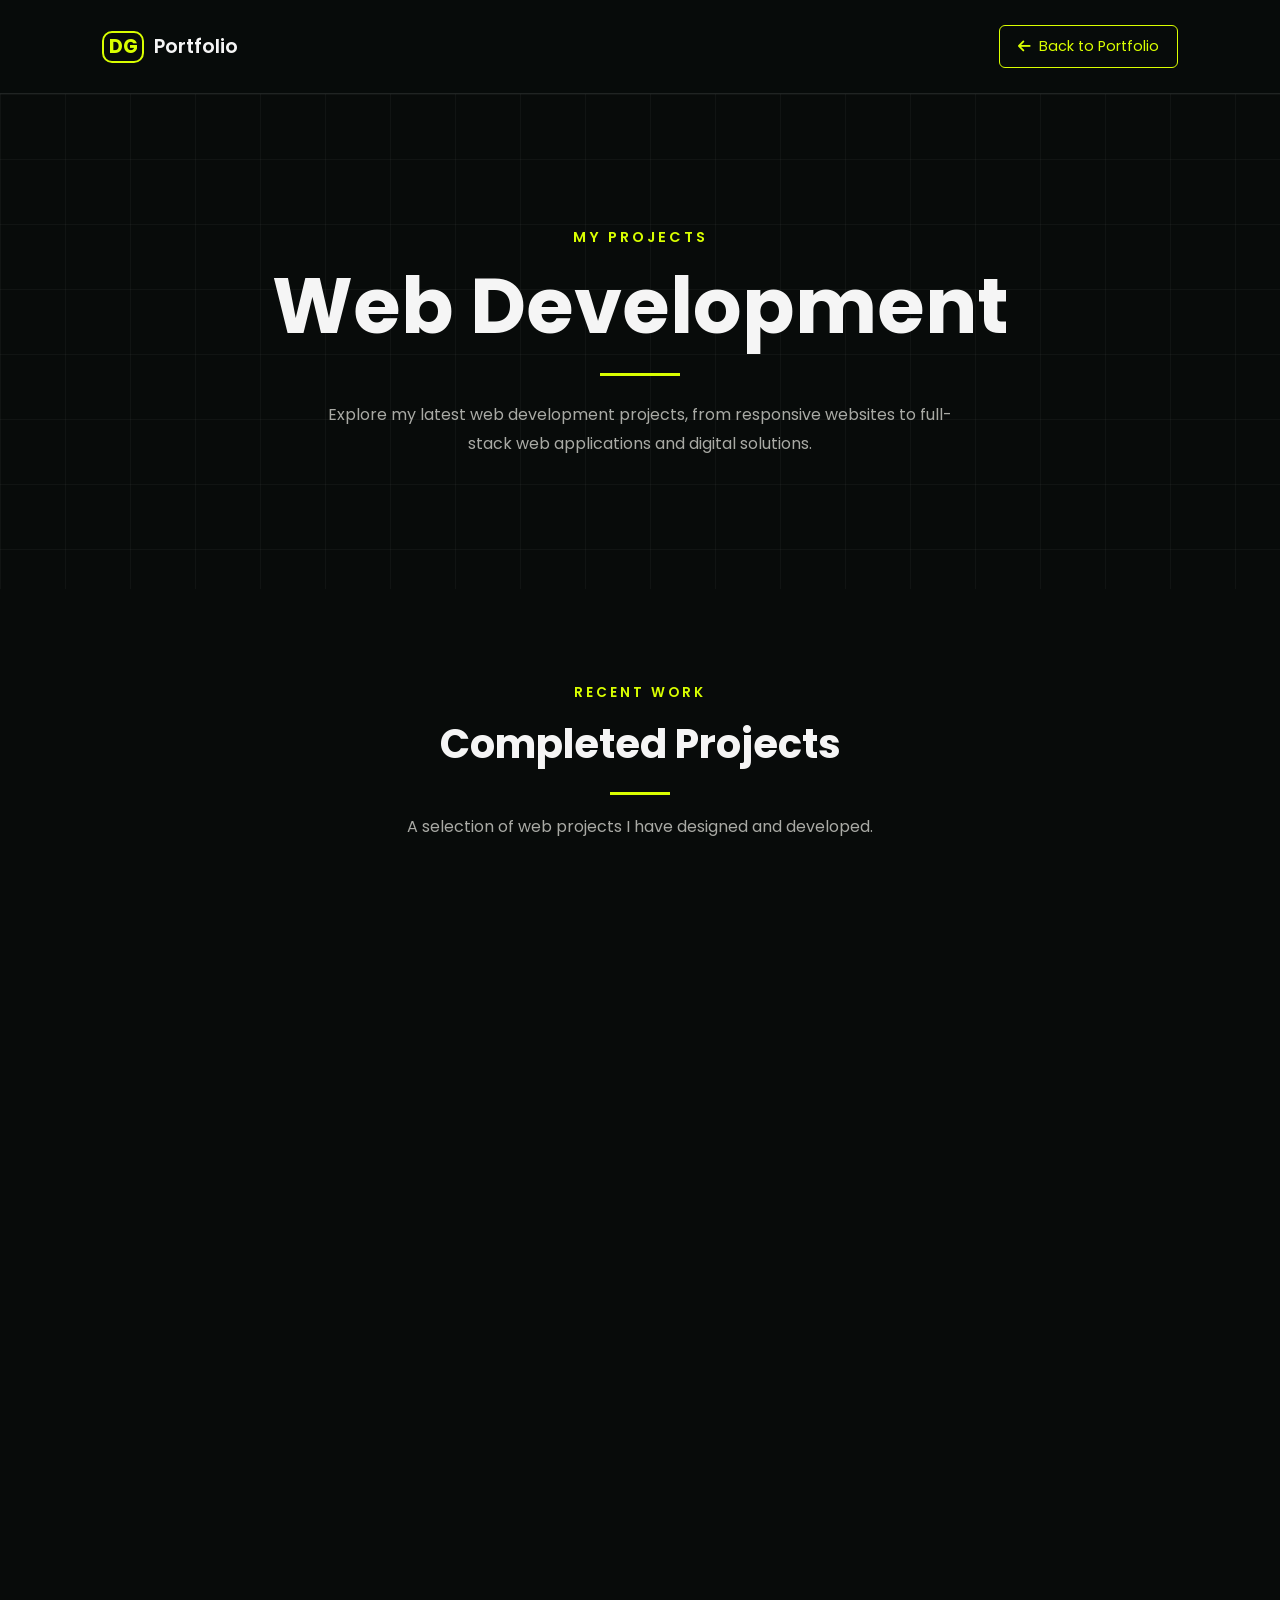
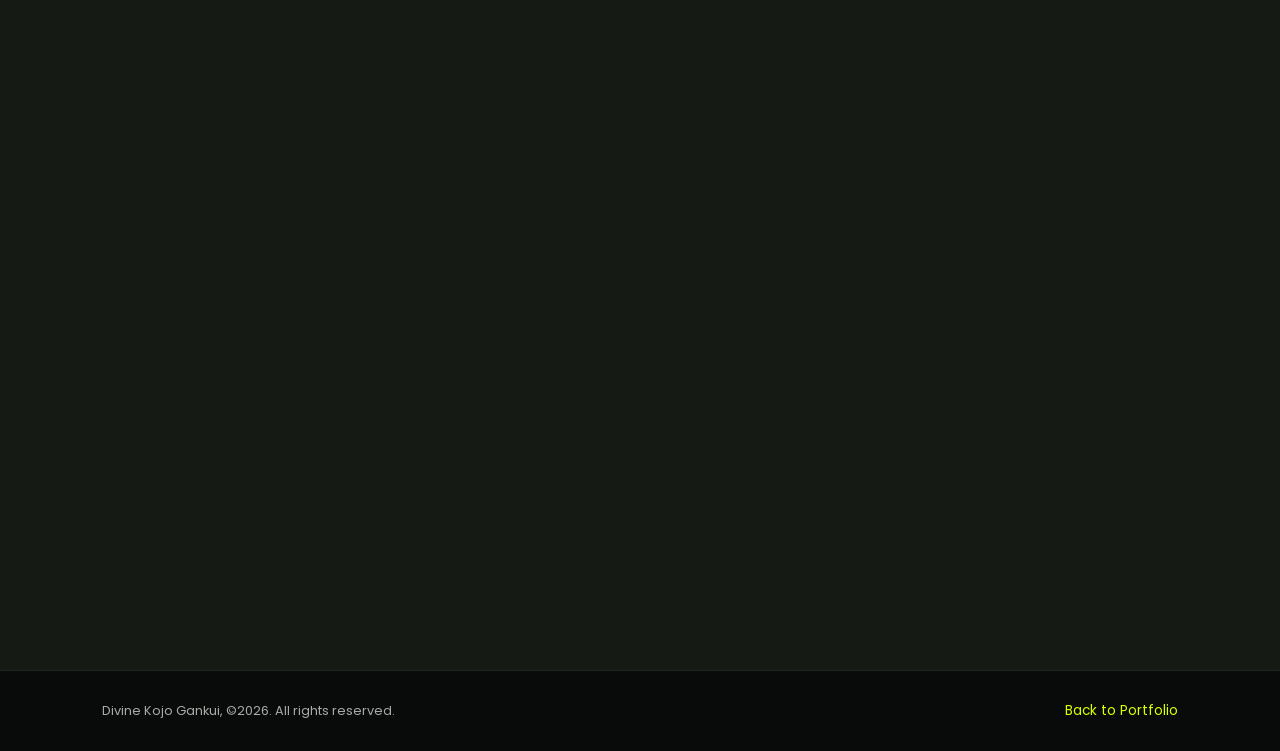
<file: web-development.html>
<!DOCTYPE html>
<html lang="en">

<head>
    <meta charset="UTF-8">

    <meta name="viewport"
          content="width=device-width, initial-scale=1.0">

    <meta name="description"
          content="Web Development Projects by Divine Kojo Gankui">

    <title>Web Development | Divine Kojo Gankui</title>

    <!-- FONT AWESOME -->
    <link rel="stylesheet"
          href="https://cdnjs.cloudflare.com/ajax/libs/font-awesome/6.5.2/css/all.min.css">

    <!-- GOOGLE FONT -->
    <link rel="preconnect"
          href="https://fonts.googleapis.com">

    <link rel="preconnect"
          href="https://fonts.gstatic.com"
          crossorigin>

    <link href="https://fonts.googleapis.com/css2?family=Poppins:wght@300;400;500;600;700&display=swap"
          rel="stylesheet">
    
          <link rel="icon" href="/images/dg.png" type="image/x-icon">

    <!-- PROJECT PAGE CSS -->
    <link rel="stylesheet"
          href="web-development.css">

</head>


<body>


    <!-- =====================================================
         HEADER
    ====================================================== -->

    <header class="project-header">

        <a href="index.html"
           class="logo">

            <span>DG</span>
            Portfolio

        </a>


        <a href="index.html"
           class="back-btn">

            <i class="fa-solid fa-arrow-left"></i>

            Back to Portfolio

        </a>

    </header>



    <!-- =====================================================
         HERO / PAGE INTRO
    ====================================================== -->

    <section class="projects-hero">

        <div class="hero-content pop-in">

            <span class="section-tag">
                MY PROJECTS
            </span>

            <h1>
                Web Development
            </h1>

            <div class="hero-line"></div>

            <p>
                Explore my latest web development projects,
                from responsive websites to full-stack web
                applications and digital solutions.
            </p>

        </div>

    </section>



    <!-- =====================================================
         COMPLETED PROJECTS
    ====================================================== -->

    <section class="projects-section">

        <div class="section-heading pop-in">

            <span>
                RECENT WORK
            </span>

            <h2>
                Completed Projects
            </h2>

            <div class="heading-line"></div>

            <p>
                A selection of web projects I have designed
                and developed.
            </p>

        </div>



        <!-- PROJECT GRID -->

        <div class="projects-grid">


            <!-- =================================================
                 PROJECT 1 - SMARTSCAN
            ================================================== -->

            <article class="project-card pop-in">

                <!-- PROJECT IMAGE -->

                <div class="project-image">

                    <!-- CHANGE IMAGE NAME HERE -->

                    <img src="images/smartscan.png"
                         alt="SmartScan Restaurant Ordering System">

                    <div class="project-status completed">
                        Completed
                    </div>

                </div>


                <!-- PROJECT CONTENT -->

                <div class="project-content">

                    <span class="project-category">
                        WEB APPLICATION
                    </span>

                    <h3>
                        SmartScan
                    </h3>

                    <p>
                        A QR-Code based smart restaurant ordering
                        and payment system designed to improve the
                        dine-in ordering experience.
                    </p>


                    <!-- TECHNOLOGIES -->

                    <div class="technologies">

                        <span>Django</span>
                        <span>Python</span>
                        <span>JavaScript</span>
                        <span>SQLite3</span>
                        <span>REST API framework</span>
                        <span>Paystack API</span>

                    </div>


                    <!-- BUTTONS -->

                    <div class="project-buttons">

                        <!-- CHANGE LINK -->

                        <a href="#"
                           class="project-btn">

                            Live Demo

                            <i class="fa-solid fa-arrow-up-right-from-square"></i>

                        </a>


                        <!-- CHANGE LINK -->

                        <a href="#"
                           class="project-btn github-btn">

                            GitHub

                            <i class="fa-brands fa-github"></i>

                        </a>

                    </div>

                </div>

            </article>



            <!-- =================================================
                 PROJECT 2 - LINDADOR HOTEL
            ================================================== -->

            <article class="project-card pop-in">

                <div class="project-image">

                    <!-- CHANGE IMAGE NAME HERE -->

                    <img src="images/lindador.png"
                         alt="LindaDor Hotel Booking System">

                    <div class="project-status completed">
                        Completed
                    </div>

                </div>


                <div class="project-content">

                    <span class="project-category">
                        WEBSITE
                    </span>

                    <h3>
                        LindaDor Hotel Booking System
                    </h3>

                    <p>
                        A responsive hotel website designed to
                        showcase rooms, services and provide
                        a convenient booking experience.
                    </p>


                    <div class="technologies">

                        <span>HTML</span>
                        <span>CSS</span>
                        <span>JavaScript</span>
                        <span>Bootstrap</span>
                        <span>Tailwind CSS</span>
                        

                    </div>


                    <div class="project-buttons">

                        <!-- CHANGE LINK -->

                        <a href="https://linda-dor-hotel-booking.vercel.app/"
                           class="project-btn">

                            Live Demo

                            <i class="fa-solid fa-arrow-up-right-from-square"></i>

                        </a>


                        <!-- CHANGE LINK -->

                        <a href="#"
                           class="project-btn github-btn">

                            GitHub

                            <i class="fa-brands fa-github"></i>

                        </a>

                    </div>

                </div>

            </article>



            <!-- =================================================
                 PROJECT 3 - HEALTHY SOUL
            ================================================== -->

            <article class="project-card pop-in">

                <div class="project-image">

                    <!-- CHANGE IMAGE NAME HERE -->

                    <img src="images/hse.jpg"
                         alt="Healthy Soul Enterprise Sales Management System">

                    <div class="project-status completed">
                        Completed
                    </div>

                </div>


                <div class="project-content">

                    <span class="project-category">
                        WEB APPLICATION
                    </span>

                    <h3>
                        Sales and Invenory Management System
                    </h3>

                    <p>
                        A sales management system developed to
                        help manage products, sales records,
                        reports and business information digitally.
                    </p>


                    <div class="technologies">

                        <span>Django</span>
                        <span>Python</span>
                        <span>SQLite</span>
                        <span>JavaScript</span>

                    </div>


                    <div class="project-buttons">

                        <!-- CHANGE LINK -->

                        <a href="#"
                           class="project-btn">

                            Live Demo

                            <i class="fa-solid fa-arrow-up-right-from-square"></i>

                        </a>


                        <!-- CHANGE LINK -->

                        <a href="#"
                           class="project-btn github-btn">

                            GitHub

                            <i class="fa-brands fa-github"></i>

                        </a>

                    </div>

                </div>

            </article>



            <!-- =================================================
                 PROJECT 4 - PORTFOLIO
            ================================================== -->

            <article class="project-card pop-in">

                <div class="project-image">

                    <!-- CHANGE IMAGE NAME HERE -->

                    <img src="images/dg1.png"
                         alt="Divine Kojo Gankui Personal Portfolio">

                    <div class="project-status completed">
                        Completed
                    </div>

                </div>


                <div class="project-content">

                    <span class="project-category">
                        PERSONAL WEBSITE
                    </span>

                    <h3>
                        My Portfolio Website
                    </h3>

                    <p>
                        A personal portfolio website showcasing
                        my development, graphic design skills,
                        services and professional projects.
                    </p>


                    <div class="technologies">

                        <span>HTML</span>
                        <span>CSS</span>
                        <span>JavaScript</span>

                    </div>


                    <div class="project-buttons">

                        <!-- CHANGE LINK -->

                        <a href="https://divinegankui.netlify.app/"
                           class="project-btn">

                            Live Demo

                            <i class="fa-solid fa-arrow-up-right-from-square"></i>

                        </a>


                        <!-- CHANGE LINK -->

                        <a href="#"
                           class="project-btn github-btn">

                            GitHub

                            <i class="fa-brands fa-github"></i>

                        </a>

                    </div>

                </div>

            </article>


        </div>

    </section>



    <!-- =====================================================
         UPCOMING PROJECTS
    ====================================================== -->

    <section class="projects-section upcoming-section">

        <div class="section-heading pop-in">

            <span>
                WHAT'S NEXT
            </span>

            <h2>
                Upcoming Projects
            </h2>

            <div class="heading-line"></div>

            <p>
                Projects currently being planned or developed.
            </p>

        </div>



        <div class="projects-grid">


            <!-- UPCOMING PROJECT 1 -->

            <article class="project-card upcoming-card pop-in">

                <div class="project-image upcoming-image">

                    <div class="coming-soon">

                        <i class="fa-solid fa-code"></i>

                        <span>
                            Coming Soon
                        </span>

                    </div>

                    <div class="project-status upcoming">
                        Upcoming
                    </div>

                </div>


                <div class="project-content">

                    <span class="project-category">
                        WEB DEVELOPMENT
                    </span>

                    <h3>
                        GISAM PREUNIVERSITY WEBSITE
                    </h3>

                    <p>
                        A new web development project currently
                        being planned and developed.
                    </p>

                    <div class="technologies">

                        <span>HTML</span>
                        <span>CSS</span>
                        <span>JavaScript</span>
                        <span>Bootstrap</span>
                        <span>Python</span>
                        <span>Django ORM</span>

                    </div>

                </div>

            </article>


            <!-- UPCOMING PROJECT 2 -->

            <article class="project-card upcoming-card pop-in">

                <div class="project-image upcoming-image">

                    <div class="coming-soon">

                        <i class="fa-solid fa-laptop-code"></i>

                        <span>
                            Coming Soon
                        </span>

                    </div>

                    <div class="project-status upcoming">
                        Upcoming
                    </div>

                </div>


                <div class="project-content">

                    <span class="project-category">
                        WEB APPLICATION
                    </span>

                    <h3>
                        SMS MANAGEMENT SYSTEM
                    </h3>

                    <p>
                        An upcoming web application focused on
                        creating a modern and practical digital
                        solution.
                    </p>

                    <div class="technologies">

                        <span>HTML,CSS, Bootstrap</span>
                        <span>JavaScript</span>
                        <span>PostgreSQL</span>
                        <span>Django</span>
                        <span>REST API framework</span>

                    </div>

                </div>

            </article>


            <!-- UPCOMING PROJECT 3 -->

            <article class="project-card upcoming-card pop-in">

                <div class="project-image upcoming-image">

                    <div class="coming-soon">

                        <i class="fa-solid fa-laptop-code"></i>

                        <span>
                            Coming Soon
                        </span>

                    </div>

                    <div class="project-status upcoming">
                        Upcoming
                    </div>

                </div>


                <div class="project-content">

                    <span class="project-category">
                        WEB APPLICATION
                    </span>

                    <h3>
                        CAFE RESTAURANT MANAGEMENT SYSTEM
                    </h3>

                    <p>
                        An upcoming web application focused on
                        creating a modern and practical digital
                        solution.
                    </p>

                    <div class="technologies">

                        <span>HTML5, CSS3</span>
                        <span>JavaScript</span>
                        <span>SQLite</span>
                        <span>Django</span>
                        <span>Python</span>

                    </div>

                </div>

            </article>


            

            <!-- UPCOMING PROJECT 2 -->

            <article class="project-card upcoming-card pop-in">

                <div class="project-image upcoming-image">

                    <div class="coming-soon">

                        <i class="fa-solid fa-laptop-code"></i>

                        <span>
                            Coming Soon
                        </span>

                    </div>

                    <div class="project-status upcoming">
                        Upcoming
                    </div>

                </div>


                <div class="project-content">

                    <span class="project-category">
                        WEB APPLICATION
                    </span>

                    <h3>
                        PHOENIX DIGITAL CONNECT
                    </h3>

                    <p>
                        An upcoming progressive web application focused on
                        creating a modern and practical digital solution for clients and users.
                    </p>

                    <div class="technologies">

                        <span>HTML5,CSS3, Bootstrap5, JavaScript</span>
                        <span>Python</span>
                        <span>PostgreSQL</span>
                        <span>Django</span>
                        <span>REST API framework</span>
                        <span>Paystack API</span>
                        <span>PWA technologies</span>

                    </div>

                </div>

            </article>


        </div>

    </section>



    <!-- =====================================================
         FOOTER
    ====================================================== -->

    <footer class="project-footer">

        <p>
            Divine Kojo Gankui, ©2026. All rights reserved.
        </p>

        <a href="index.html">
            Back to Portfolio
        </a>

    </footer>



    <!-- PROJECT PAGE JAVASCRIPT -->

    <script src="web-development.js"></script>

</body>

</html>
</file>
<file: ai-robotics.css>
/* =====================================================
   GLOBAL
===================================================== */

* {
    margin: 0;
    padding: 0;
    box-sizing: border-box;
}

html {
    scroll-behavior: smooth;
}

body {
    font-family: "Poppins", sans-serif;

    background: #080b0a;

    color: #f5f5f5;

    overflow-x: hidden;
}


/* =====================================================
   VARIABLES
===================================================== */

:root {

    --bg-color: #080b0a;

    --secondary-bg: #151a14;

    --lemon: #d9ff00;

    --text-color: #f5f5f5;

    --muted-text: #a9aaa5;

    --border-color: rgba(255, 255, 255, 0.1);

}


/* =====================================================
   HEADER
===================================================== */

.project-header {

    width: 100%;

    padding: 25px 8%;

    display: flex;

    align-items: center;

    justify-content: space-between;

    border-bottom: 1px solid var(--border-color);

    background: rgba(8, 11, 10, 0.95);

    position: relative;

    z-index: 100;
}


/* =====================================================
   LOGO
===================================================== */

.logo {

    display: flex;

    align-items: center;

    gap: 10px;

    color: var(--text-color);

    text-decoration: none;

    font-size: 1.2rem;

    font-weight: 600;
}


.logo span {

    width: 42px;

    height: 32px;

    display: flex;

    align-items: center;

    justify-content: center;

    border: 2px solid var(--lemon);

    border-radius: 10px;

    color: var(--lemon);

    font-weight: 700;
}


/* =====================================================
   BACK BUTTON
===================================================== */

.back-btn {

    display: inline-flex;

    align-items: center;

    gap: 8px;

    padding: 10px 18px;

    border: 1px solid var(--lemon);

    border-radius: 6px;

    color: var(--lemon);

    text-decoration: none;

    font-size: 0.9rem;

    transition: 0.3s ease;
}


.back-btn:hover {

    background: var(--lemon);

    color: #080b0a;
}


/* =====================================================
   HERO
===================================================== */

.projects-hero {

    min-height: 65vh;

    display: grid;

    grid-template-columns: 1fr 0.8fr;

    align-items: center;

    gap: 60px;

    padding: 80px 8%;

    background:
        linear-gradient(
            rgba(8, 11, 10, 0.95),
            rgba(8, 11, 10, 0.9)
        );

    position: relative;

    overflow: hidden;
}


/* =====================================================
   SUBTLE GRID
===================================================== */

.projects-hero::before {

    content: "";

    position: absolute;

    inset: 0;

    background-image:

        linear-gradient(
            rgba(255,255,255,0.035) 1px,
            transparent 1px
        ),

        linear-gradient(
            90deg,
            rgba(255,255,255,0.035) 1px,
            transparent 1px
        );

    background-size: 65px 65px;

    pointer-events: none;
}


/* =====================================================
   HERO CONTENT
===================================================== */

.hero-content {

    max-width: 700px;

    position: relative;

    z-index: 1;
}


.section-tag {

    color: var(--lemon);

    font-size: 0.9rem;

    font-weight: 600;

    letter-spacing: 3px;
}


.hero-content h1 {

    margin-top: 15px;

    font-size: clamp(2.5rem, 6vw, 5rem);

    line-height: 1.1;
}


.hero-line {

    width: 80px;

    height: 3px;

    background: var(--lemon);

    margin: 25px 0;
}


.hero-content p {

    max-width: 650px;

    color: var(--muted-text);

    line-height: 1.8;
}


/* =====================================================
   HERO IMAGE
===================================================== */

.hero-image {

    position: relative;

    z-index: 1;

    display: flex;

    align-items: center;

    justify-content: center;
}


.hero-image img {

    width: 100%;

    max-width: 520px;

    height: 400px;

    object-fit: cover;

    border-radius: 14px;

    border: 1px solid var(--border-color);

    display: block;
}


/* =====================================================
   PROJECT SECTIONS
===================================================== */

.projects-section {

    padding: 90px 8%;
}


.upcoming-section {

    background: var(--secondary-bg);
}


/* =====================================================
   SECTION HEADING
===================================================== */

.section-heading {

    text-align: center;

    max-width: 700px;

    margin: 0 auto 55px;
}


.section-heading span {

    color: var(--lemon);

    font-size: 0.85rem;

    font-weight: 600;

    letter-spacing: 3px;
}


.section-heading h2 {

    font-size: 2.5rem;

    margin-top: 10px;
}


.heading-line {

    width: 60px;

    height: 3px;

    background: var(--lemon);

    margin: 18px auto;
}


.section-heading p {

    color: var(--muted-text);

    line-height: 1.7;
}


/* =====================================================
   PROJECT GRID
===================================================== */

.projects-grid {

    width: 100%;

    max-width: 1200px;

    margin: auto;

    display: grid;

    grid-template-columns:
        repeat(2, minmax(0, 1fr));

    gap: 30px;
}


/* =====================================================
   PROJECT CARD
===================================================== */

.project-card {

    background: #10140f;

    border: 1px solid var(--border-color);

    border-radius: 14px;

    overflow: hidden;

    transition:
        transform 0.35s ease,
        border-color 0.35s ease;

    position: relative;
}


.project-card:hover {

    transform: translateY(-8px);

    border-color: var(--lemon);
}


/* =====================================================
   PROJECT IMAGE
===================================================== */

.project-image {

    width: 100%;

    height: 280px;

    position: relative;

    overflow: hidden;

    background: #0d100c;
}


.project-image img {

    width: 100%;

    height: 100%;

    object-fit: cover;

    display: block;

    transition: transform 0.5s ease;
}


.project-card:hover .project-image img {

    transform: scale(1.05);
}


/* =====================================================
   STATUS
===================================================== */

.project-status {

    position: absolute;

    top: 15px;

    right: 15px;

    padding: 6px 12px;

    border-radius: 30px;

    font-size: 0.75rem;

    font-weight: 600;

    background: rgba(8, 11, 10, 0.9);
}


.project-status.upcoming {

    color: #fff;

    border: 1px solid rgba(255,255,255,0.3);
}


/* =====================================================
   PROJECT CONTENT
===================================================== */

.project-content {

    padding: 28px;
}


.project-category {

    color: var(--lemon);

    font-size: 0.75rem;

    font-weight: 600;

    letter-spacing: 2px;
}


.project-content h3 {

    font-size: 1.5rem;

    margin: 8px 0 12px;
}


.project-content p {

    color: var(--muted-text);

    font-size: 0.9rem;

    line-height: 1.7;

    margin-bottom: 20px;
}


/* =====================================================
   TECHNOLOGIES
===================================================== */

.technologies {

    display: flex;

    flex-wrap: wrap;

    gap: 8px;

    margin-bottom: 5px;
}


.technologies span {

    padding: 6px 10px;

    background: rgba(217, 255, 0, 0.06);

    border: 1px solid rgba(217, 255, 0, 0.2);

    border-radius: 4px;

    color: #dce0d6;

    font-size: 0.72rem;
}


/* =====================================================
   UPCOMING PROJECT
===================================================== */

.upcoming-card {

    opacity: 0.9;
}


.upcoming-image {

    display: flex;

    align-items: center;

    justify-content: center;
}


.coming-soon {

    display: flex;

    flex-direction: column;

    align-items: center;

    justify-content: center;

    gap: 12px;

    color: #777b73;
}


.coming-soon i {

    font-size: 3rem;
}


.coming-soon span {

    font-size: 0.9rem;

    letter-spacing: 2px;

    text-transform: uppercase;
}


/* =====================================================
   POP-IN SCROLL ANIMATION
===================================================== */

.pop-in {

    opacity: 0;

    transform: scale(0.75);

    transition:
        opacity 0.6s ease,
        transform 0.6s cubic-bezier(0.34, 1.56, 0.64, 1);
}


.pop-in.show {

    opacity: 1;

    transform: scale(1);
}


/* =====================================================
   FOOTER
===================================================== */

.project-footer {

    padding: 30px 8%;

    border-top: 1px solid var(--border-color);

    display: flex;

    align-items: center;

    justify-content: space-between;

    gap: 20px;
}


.project-footer p {

    color: var(--muted-text);

    font-size: 0.8rem;
}


.project-footer a {

    color: var(--lemon);

    text-decoration: none;

    font-size: 0.85rem;
}


/* =====================================================
   TABLET
===================================================== */

@media (max-width: 900px) {

    .projects-grid {

        grid-template-columns: 1fr;

        max-width: 650px;
    }


    .projects-hero {

        grid-template-columns: 1fr;

        text-align: center;

        min-height: 60vh;
    }


    .hero-content {

        margin: auto;
    }


    .hero-line {

        margin: 25px auto;
    }


    .hero-image img {

        height: 350px;

        max-width: 500px;
    }

}


/* =====================================================
   MOBILE
===================================================== */

@media (max-width: 600px) {

    .project-header {

        padding: 18px 5%;
    }


    .logo {

        font-size: 1rem;
    }


    .logo span {

        width: 38px;

        height: 30px;
    }


    .back-btn {

        padding: 8px 12px;

        font-size: 0.75rem;
    }


    .projects-hero {

        padding: 70px 5%;

        gap: 40px;
    }


    .hero-content h1 {

        font-size: 2.4rem;
    }


    .hero-content p {

        font-size: 0.85rem;
    }


    .hero-image img {

        height: 280px;

        width: 100%;
    }


    .projects-section {

        padding: 70px 5%;
    }


    .section-heading h2 {

        font-size: 2rem;
    }


    .project-image {

        height: 220px;
    }


    .project-content {

        padding: 22px;
    }


    .project-footer {

        flex-direction: column;

        text-align: center;
    }

}
</file>
<file: desktop-application.css>
/* =====================================================
   GLOBAL
===================================================== */

* {
    margin: 0;
    padding: 0;
    box-sizing: border-box;
}


html {
    scroll-behavior: smooth;
}


body {

    font-family: "Poppins", sans-serif;

    background: #080b0a;

    color: #f5f5f5;

    overflow-x: hidden;

}



/* =====================================================
   ROOT VARIABLES
===================================================== */

:root {

    --bg-color: #080b0a;

    --secondary-bg: #151a14;

    --lemon: #d9ff00;

    --text-color: #f5f5f5;

    --muted-text: #a9aaa5;

    --border-color: rgba(255,255,255,0.1);

}



/* =====================================================
   PROJECT HEADER
===================================================== */

.project-header {

    width: 100%;

    padding: 25px 8%;

    display: flex;

    align-items: center;

    justify-content: space-between;

    border-bottom: 1px solid var(--border-color);

    background: rgba(8,11,10,0.95);

    position: relative;

    z-index: 100;

}


.logo {

    display: flex;

    align-items: center;

    gap: 10px;

    color: var(--text-color);

    text-decoration: none;

    font-size: 1.2rem;

    font-weight: 600;

}


.logo span {

    width: 42px;

    height: 32px;

    display: flex;

    align-items: center;

    justify-content: center;

    border: 2px solid var(--lemon);

    border-radius: 10px;

    color: var(--lemon);

    font-weight: 700;

}


.back-btn {

    display: inline-flex;

    align-items: center;

    gap: 8px;

    padding: 10px 18px;

    border: 1px solid var(--lemon);

    border-radius: 6px;

    color: var(--lemon);

    text-decoration: none;

    font-size: .9rem;

    transition: .3s ease;

}


.back-btn:hover {

    background: var(--lemon);

    color: #080b0a;

}



/* =====================================================
   HERO SECTION
===================================================== */

.projects-hero {

    min-height: 55vh;

    display: grid;

    grid-template-columns: 1.05fr .95fr;

    align-items: center;

    gap: 60px;

    padding: 80px 8%;

    background:
        linear-gradient(
            rgba(8,11,10,.95),
            rgba(8,11,10,.9)
        );

    position: relative;

    overflow: hidden;

}


.projects-hero::before {

    content: "";

    position: absolute;

    inset: 0;

    background-image:

        linear-gradient(
            rgba(255,255,255,.035) 1px,
            transparent 1px
        ),

        linear-gradient(
            90deg,
            rgba(255,255,255,.035) 1px,
            transparent 1px
        );

    background-size: 65px 65px;

    pointer-events: none;

}


.hero-content {

    max-width: 700px;

    position: relative;

    z-index: 1;

}


.section-tag {

    color: var(--lemon);

    font-size: .9rem;

    font-weight: 600;

    letter-spacing: 3px;

}


.hero-content h1 {

    margin-top: 15px;

    font-size: clamp(2.5rem, 6vw, 5rem);

    line-height: 1.1;

}


.hero-line {

    width: 80px;

    height: 3px;

    background: var(--lemon);

    margin: 25px 0;

}


.hero-content p {

    max-width: 650px;

    color: var(--muted-text);

    line-height: 1.8;

}



/* =====================================================
   HERO IMAGE
===================================================== */

.hero-image {

    width: 100%;

    max-width: 560px;

    height: 390px;

    position: relative;

    z-index: 1;

    overflow: hidden;

    border-radius: 16px;

    border: 1px solid var(--border-color);

    background: #10140f;

}


.hero-image img {

    width: 100%;

    height: 100%;

    object-fit: cover;

    display: block;

}



/* =====================================================
   PROJECT SECTIONS
===================================================== */

.projects-section {

    padding: 90px 8%;

}


.upcoming-section {

    background: var(--secondary-bg);

}


.section-heading {

    text-align: center;

    max-width: 700px;

    margin: 0 auto 55px;

}


.section-heading span {

    color: var(--lemon);

    font-size: .85rem;

    font-weight: 600;

    letter-spacing: 3px;

}


.section-heading h2 {

    font-size: 2.5rem;

    margin-top: 10px;

}


.heading-line {

    width: 60px;

    height: 3px;

    background: var(--lemon);

    margin: 18px auto;

}


.section-heading p {

    color: var(--muted-text);

    line-height: 1.7;

}



/* =====================================================
   PROJECT GRID
===================================================== */

.projects-grid {

    width: 100%;

    max-width: 1200px;

    margin: auto;

    display: grid;

    grid-template-columns:
        repeat(2, minmax(0, 1fr));

    gap: 30px;

}



/* =====================================================
   PROJECT CARD
===================================================== */

.project-card {

    background: #10140f;

    border: 1px solid var(--border-color);

    border-radius: 14px;

    overflow: hidden;

    transition:
        transform .35s ease,
        border-color .35s ease;

    position: relative;

}


.project-card:hover {

    transform: translateY(-8px);

    border-color: var(--lemon);

}



/* =====================================================
   PROJECT IMAGE
===================================================== */

.project-image {

    width: 100%;

    height: 280px;

    position: relative;

    overflow: hidden;

    background: #0d100c;

}


.project-image img {

    width: 100%;

    height: 100%;

    object-fit: cover;

    display: block;

    transition: transform .5s ease;

}


.project-card:hover .project-image img {

    transform: scale(1.05);

}



/* =====================================================
   PROJECT STATUS
===================================================== */

.project-status {

    position: absolute;

    top: 15px;

    right: 15px;

    padding: 6px 12px;

    border-radius: 30px;

    font-size: .75rem;

    font-weight: 600;

    background: rgba(8,11,10,.9);

}


.project-status.upcoming {

    color: #fff;

    border: 1px solid rgba(255,255,255,.3);

}



/* =====================================================
   PROJECT CONTENT
===================================================== */

.project-content {

    padding: 28px;

}


.project-category {

    color: var(--lemon);

    font-size: .75rem;

    font-weight: 600;

    letter-spacing: 2px;

}


.project-content h3 {

    font-size: 1.5rem;

    margin: 8px 0 12px;

}


.project-content p {

    color: var(--muted-text);

    font-size: .9rem;

    line-height: 1.7;

    margin-bottom: 20px;

}



/* =====================================================
   TECHNOLOGIES
===================================================== */

.technologies {

    display: flex;

    flex-wrap: wrap;

    gap: 8px;

}


.technologies span {

    padding: 6px 10px;

    background: rgba(217,255,0,.06);

    border: 1px solid rgba(217,255,0,.2);

    border-radius: 4px;

    color: #dce0d6;

    font-size: .72rem;

}



/* =====================================================
   POP-IN ANIMATION ON SCROLL
===================================================== */

.pop-in {

    opacity: 0;

    transform: scale(.75);

    transition:
        opacity .6s ease,
        transform .6s cubic-bezier(.34,1.56,.64,1);

}


.pop-in.show {

    opacity: 1;

    transform: scale(1);

}



/* =====================================================
   FOOTER
===================================================== */

.project-footer {

    padding: 30px 8%;

    border-top: 1px solid var(--border-color);

    display: flex;

    align-items: center;

    justify-content: space-between;

    gap: 20px;

}


.project-footer p {

    color: var(--muted-text);

    font-size: .8rem;

}


.project-footer a {

    color: var(--lemon);

    text-decoration: none;

    font-size: .85rem;

}



/* =====================================================
   RESPONSIVE
===================================================== */

@media(max-width: 1000px) {

    .projects-hero {

        grid-template-columns: 1fr;

        text-align: center;

        gap: 40px;

    }


    .hero-content {

        max-width: 800px;

        margin: auto;

    }


    .hero-line {

        margin: 25px auto;

    }


    .hero-content p {

        margin: auto;

    }


    .hero-image {

        width: 100%;

        max-width: 650px;

        height: 360px;

        margin: auto;

    }

}


@media(max-width: 900px) {

    .projects-grid {

        grid-template-columns: 1fr;

        max-width: 650px;

    }


    .projects-hero {

        min-height: 45vh;

    }

}


@media(max-width: 600px) {

    .project-header {

        padding: 18px 5%;

    }


    .logo {

        font-size: 1rem;

    }


    .logo span {

        width: 38px;

        height: 30px;

    }


    .back-btn {

        padding: 8px 12px;

        font-size: .75rem;

    }


    .projects-hero {

        padding: 70px 5%;

    }


    .hero-content h1 {

        font-size: 2.4rem;

    }


    .hero-content p {

        font-size: .85rem;

    }


    .hero-image {

        height: 250px;

    }


    .projects-section {

        padding: 70px 5%;

    }


    .section-heading h2 {

        font-size: 2rem;

    }


    .project-image {

        height: 220px;

    }


    .project-content {

        padding: 22px;

    }


    .project-footer {

        flex-direction: column;

        text-align: center;

    }

}
</file>
<file: it-services.css>
/* =====================================================
   GLOBAL
===================================================== */

* {
    margin: 0;
    padding: 0;
    box-sizing: border-box;
}


html {
    scroll-behavior: smooth;
}


body {

    font-family: "Poppins", sans-serif;

    background: #080b0a;

    color: #f5f5f5;

    overflow-x: hidden;

}


:root {

    --bg-color: #080b0a;

    --secondary-bg: #151a14;

    --card-bg: #10140f;

    --lemon: #d9ff00;

    --text-color: #f5f5f5;

    --muted-text: #a9aaa5;

    --border-color: rgba(255,255,255,0.1);

}



/* =====================================================
   HEADER
===================================================== */

.service-header {

    width: 100%;

    padding: 25px 8%;

    display: flex;

    align-items: center;

    justify-content: space-between;

    border-bottom: 1px solid var(--border-color);

    background: rgba(8,11,10,.95);

    position: relative;

    z-index: 100;

}


.logo {

    display: flex;

    align-items: center;

    gap: 10px;

    color: var(--text-color);

    text-decoration: none;

    font-size: 1.2rem;

    font-weight: 600;

}


.logo span {

    width: 42px;

    height: 32px;

    display: flex;

    align-items: center;

    justify-content: center;

    border: 2px solid var(--lemon);

    border-radius: 10px;

    color: var(--lemon);

    font-weight: 700;

}


.back-btn {

    display: inline-flex;

    align-items: center;

    gap: 8px;

    padding: 10px 18px;

    border: 1px solid var(--lemon);

    border-radius: 6px;

    color: var(--lemon);

    text-decoration: none;

    font-size: .9rem;

    transition: .3s ease;

}


.back-btn:hover {

    background: var(--lemon);

    color: #080b0a;

}



/* =====================================================
   HERO
===================================================== */

.services-hero {

    min-height: 75vh;

    padding: 90px 8%;

    display: grid;

    grid-template-columns: 1fr 1fr;

    align-items: center;

    gap: 70px;

    position: relative;

    overflow: hidden;

}


.hero-background-grid {

    position: absolute;

    inset: 0;

    background-image:

        linear-gradient(
            rgba(255,255,255,.035) 1px,
            transparent 1px
        ),

        linear-gradient(
            90deg,
            rgba(255,255,255,.035) 1px,
            transparent 1px
        );

    background-size: 65px 65px;

    pointer-events: none;

}


.hero-content {

    position: relative;

    z-index: 2;

    max-width: 700px;

}


.hero-tag {

    color: var(--lemon);

    font-size: .85rem;

    font-weight: 600;

    letter-spacing: 4px;

}


.hero-content h1 {

    font-size: clamp(3rem, 6vw, 6rem);

    line-height: 1.05;

    margin: 20px 0 25px;

}


.hero-content h1 span {

    color: var(--lemon);

    display: block;

}


.hero-content p {

    max-width: 620px;

    color: var(--muted-text);

    line-height: 1.9;

    font-size: .95rem;

}


.hero-actions {

    display: flex;

    align-items: center;

    gap: 15px;

    margin-top: 35px;

}


.primary-btn,
.secondary-btn {

    display: inline-flex;

    align-items: center;

    gap: 10px;

    padding: 13px 20px;

    text-decoration: none;

    font-size: .82rem;

    transition: .3s ease;

}


.primary-btn {

    background: var(--lemon);

    color: #080b0a;

    border: 1px solid var(--lemon);

}


.primary-btn:hover {

    background: transparent;

    color: var(--lemon);

}


.secondary-btn {

    color: var(--text-color);

    border: 1px solid var(--border-color);

}


.secondary-btn:hover {

    border-color: var(--lemon);

    color: var(--lemon);

}



/* =====================================================
   HERO VISUAL
===================================================== */

.hero-visual {

    min-height: 430px;

    position: relative;

    display: flex;

    align-items: center;

    justify-content: center;

}


.visual-frame {

    width: 80%;

    height: 350px;

    border: 1px solid rgba(217,255,0,.3);

    background: #10140f;

    position: relative;

    transform: rotate(2deg);

}


.visual-top {

    height: 45px;

    display: flex;

    align-items: center;

    gap: 7px;

    padding: 0 18px;

    border-bottom: 1px solid var(--border-color);

}


.visual-dot {

    width: 8px;

    height: 8px;

    border-radius: 50%;

    background: #5e625b;

}


.visual-title {

    margin-left: auto;

    color: #777b73;

    font-size: .65rem;

    letter-spacing: 2px;

}


.visual-content {

    height: calc(100% - 45px);

    display: flex;

    flex-direction: column;

    align-items: center;

    justify-content: center;

    gap: 25px;

}


.visual-icon {

    width: 100px;

    height: 100px;

    display: flex;

    align-items: center;

    justify-content: center;

    border: 1px solid var(--lemon);

    border-radius: 20px;

    color: var(--lemon);

    font-size: 3rem;

}


.visual-lines {

    width: 60%;

    display: flex;

    flex-direction: column;

    gap: 8px;

}


.visual-lines span {

    display: block;

    height: 5px;

    background: #252a23;

}


.visual-lines span:nth-child(1) {

    width: 100%;

}


.visual-lines span:nth-child(2) {

    width: 75%;

}


.visual-lines span:nth-child(3) {

    width: 90%;

}


.visual-lines span:nth-child(4) {

    width: 55%;

}


.visual-status {

    color: var(--lemon);

    font-size: .7rem;

    letter-spacing: 2px;

}


.visual-status i {

    margin-right: 6px;

}


.floating-box {

    position: absolute;

    padding: 14px 18px;

    display: flex;

    align-items: center;

    gap: 10px;

    background: #111510;

    border: 1px solid var(--border-color);

    color: #dce0d6;

    font-size: .72rem;

}


.floating-box i {

    color: var(--lemon);

}


.box-one {

    left: 0;

    top: 80px;

}


.box-two {

    right: 0;

    bottom: 65px;

}



/* =====================================================
   SERVICES INTRO
===================================================== */

.services-intro {

    padding: 100px 8%;

    display: grid;

    grid-template-columns: 150px 1fr;

    gap: 50px;

    border-top: 1px solid var(--border-color);

}


.intro-number {

    font-size: 5rem;

    font-weight: 700;

    color: var(--lemon);

    line-height: 1;

}


.intro-content {

    max-width: 900px;

}


.section-label {

    color: var(--lemon);

    font-size: .75rem;

    font-weight: 600;

    letter-spacing: 3px;

}


.intro-content h2 {

    max-width: 800px;

    font-size: clamp(2rem, 4vw, 4rem);

    line-height: 1.15;

    margin: 15px 0 25px;

}


.intro-content p {

    max-width: 750px;

    color: var(--muted-text);

    line-height: 1.9;

}



/* =====================================================
   SERVICES SECTION
===================================================== */

.services-section {

    padding: 100px 8%;

    background: var(--secondary-bg);

}


.section-heading {

    max-width: 1200px;

    margin: 0 auto 55px;

}


.section-heading span {

    color: var(--lemon);

    font-size: .75rem;

    font-weight: 600;

    letter-spacing: 3px;

}


.section-heading h2 {

    font-size: clamp(2.5rem, 5vw, 4rem);

    margin-top: 10px;

}



/* =====================================================
   SERVICES LIST
===================================================== */

.services-list {

    max-width: 1200px;

    margin: auto;

}


.service-item {

    min-height: 175px;

    display: grid;

    grid-template-columns: 90px 80px 1fr 50px;

    align-items: center;

    gap: 30px;

    padding: 30px 20px;

    border-top: 1px solid var(--border-color);

    transition:
        padding .35s ease,
        background .35s ease;

}


.service-item:last-child {

    border-bottom: 1px solid var(--border-color);

}


.service-item:hover {

    padding-left: 35px;

    padding-right: 35px;

    background: #10140f;

}


.service-number {

    color: #666a63;

    font-size: .8rem;

    font-weight: 600;

}


.service-icon {

    width: 55px;

    height: 55px;

    display: flex;

    align-items: center;

    justify-content: center;

    border: 1px solid var(--border-color);

    color: var(--lemon);

    font-size: 1.25rem;

    transition: .3s ease;

}


.service-item:hover .service-icon {

    border-color: var(--lemon);

}


.service-info span {

    color: var(--lemon);

    font-size: .68rem;

    letter-spacing: 2px;

    font-weight: 600;

}


.service-info h3 {

    font-size: 1.35rem;

    margin: 7px 0 8px;

}


.service-info p {

    max-width: 700px;

    color: var(--muted-text);

    font-size: .85rem;

    line-height: 1.7;

}


.service-arrow {

    color: #656960;

    font-size: 1rem;

    transition: .3s ease;

}


.service-item:hover .service-arrow {

    color: var(--lemon);

    transform: translateX(5px);

}



/* =====================================================
   PROCESS SECTION
===================================================== */

.process-section {

    padding: 110px 8%;

}


.process-heading {

    max-width: 1100px;

    margin: 0 auto 60px;

}


.process-heading h2 {

    font-size: clamp(2.5rem, 5vw, 4.5rem);

    line-height: 1.1;

    margin-top: 15px;

}


.process-heading h2 span {

    color: var(--lemon);

}


.process-grid {

    max-width: 1100px;

    margin: auto;

    display: grid;

    grid-template-columns:
        repeat(3, 1fr);

    gap: 1px;

    background: var(--border-color);

}


.process-card {

    min-height: 300px;

    padding: 35px;

    background: var(--bg-color);

    position: relative;

}


.process-number {

    color: var(--lemon);

    font-size: .75rem;

    font-weight: 600;

}


.process-card > i {

    display: block;

    margin: 55px 0 25px;

    color: var(--lemon);

    font-size: 2rem;

}


.process-card h3 {

    font-size: 1.3rem;

    margin-bottom: 10px;

}


.process-card p {

    color: var(--muted-text);

    font-size: .82rem;

    line-height: 1.7;

}



/* =====================================================
   TECHNOLOGY SECTION
===================================================== */

.technology-section {

    padding: 90px 8%;

    background: var(--secondary-bg);

    display: grid;

    grid-template-columns: .8fr 1.2fr;

    gap: 80px;

    align-items: center;

}


.technology-content h2 {

    font-size: clamp(2rem, 4vw, 3.5rem);

    margin: 12px 0 15px;

}


.technology-content p {

    color: var(--muted-text);

    font-size: .85rem;

    line-height: 1.8;

    max-width: 500px;

}


.technology-list {

    display: flex;

    flex-wrap: wrap;

    gap: 10px;

}


.technology-list span {

    padding: 10px 15px;

    border: 1px solid var(--border-color);

    color: #dce0d6;

    font-size: .75rem;

    transition: .3s ease;

}


.technology-list span:hover {

    border-color: var(--lemon);

    color: var(--lemon);

}



/* =====================================================
   CONTACT SECTION
===================================================== */

.contact-section {

    min-height: 480px;

    padding: 100px 8%;

    position: relative;

    display: flex;

    align-items: center;

    overflow: hidden;

    border-top: 1px solid var(--border-color);

}


.contact-number {

    position: absolute;

    right: 5%;

    top: 25px;

    font-size: 12rem;

    line-height: 1;

    color: rgba(255,255,255,.025);

    font-weight: 700;

}


.contact-content {

    max-width: 850px;

    position: relative;

    z-index: 2;

}


.contact-content h2 {

    font-size: clamp(2.8rem, 6vw, 5.5rem);

    line-height: 1.05;

    margin: 15px 0 25px;

}


.contact-content h2 span {

    color: var(--lemon);

}


.contact-content p {

    max-width: 600px;

    color: var(--muted-text);

    line-height: 1.8;

}


.contact-btn {

    display: inline-flex;

    align-items: center;

    gap: 12px;

    margin-top: 30px;

    padding: 14px 22px;

    background: var(--lemon);

    border: 1px solid var(--lemon);

    color: #080b0a;

    text-decoration: none;

    font-size: .82rem;

    font-weight: 500;

    transition: .3s ease;

}


.contact-btn:hover {

    background: transparent;

    color: var(--lemon);

}


.contact-symbol {

    position: absolute;

    right: 10%;

    bottom: 60px;

    width: 180px;

    height: 180px;

    display: flex;

    align-items: center;

    justify-content: center;

    border: 1px solid rgba(217,255,0,.25);

    color: rgba(217,255,0,.4);

    font-size: 5rem;

    transform: rotate(-8deg);

}



/* =====================================================
   POP-IN ANIMATION
===================================================== */

.pop-in {

    opacity: 0;

    transform: scale(.75);

    transition:
        opacity .6s ease,
        transform .6s cubic-bezier(.34,1.56,.64,1);

}


.pop-in.show {

    opacity: 1;

    transform: scale(1);

}



/* =====================================================
   FOOTER
===================================================== */

.service-footer {

    padding: 30px 8%;

    border-top: 1px solid var(--border-color);

    display: flex;

    align-items: center;

    justify-content: space-between;

    gap: 20px;

}


.service-footer p {

    color: var(--muted-text);

    font-size: .8rem;

}


.service-footer a {

    color: var(--lemon);

    text-decoration: none;

    font-size: .85rem;

}



/* =====================================================
   RESPONSIVE
===================================================== */

@media(max-width: 1000px) {

    .services-hero {

        grid-template-columns: 1fr;

        gap: 50px;

    }


    .hero-content {

        max-width: 800px;

        text-align: center;

        margin: auto;

    }


    .hero-content p {

        margin: auto;

    }


    .hero-actions {

        justify-content: center;

    }


    .hero-visual {

        max-width: 700px;

        width: 100%;

        margin: auto;

    }


    .services-intro {

        grid-template-columns: 100px 1fr;

    }


    .technology-section {

        grid-template-columns: 1fr;

        gap: 40px;

    }

}


@media(max-width: 800px) {

    .service-item {

        grid-template-columns: 60px 65px 1fr 30px;

        gap: 20px;

    }


    .service-info h3 {

        font-size: 1.15rem;

    }


    .process-grid {

        grid-template-columns: 1fr;

    }


    .contact-symbol {

        opacity: .25;

        right: 5%;

    }

}


@media(max-width: 600px) {

    .service-header {

        padding: 18px 5%;

    }


    .logo {

        font-size: 1rem;

    }


    .logo span {

        width: 38px;

        height: 30px;

    }


    .back-btn {

        padding: 8px 12px;

        font-size: .75rem;

    }


    .services-hero {

        min-height: auto;

        padding: 70px 5%;

    }


    .hero-content h1 {

        font-size: 2.8rem;

    }


    .hero-content p {

        font-size: .85rem;

    }


    .hero-actions {

        flex-direction: column;

        width: 100%;

    }


    .primary-btn,
    .secondary-btn {

        width: 100%;

        justify-content: center;

    }


    .hero-visual {

        min-height: 330px;

    }


    .visual-frame {

        width: 90%;

        height: 280px;

    }


    .floating-box {

        font-size: .65rem;

        padding: 10px 12px;

    }


    .box-one {

        left: 0;

        top: 50px;

    }


    .box-two {

        right: 0;

        bottom: 35px;

    }


    .services-intro {

        padding: 75px 5%;

        grid-template-columns: 1fr;

        gap: 25px;

    }


    .intro-number {

        font-size: 3.5rem;

    }


    .services-section {

        padding: 75px 5%;

    }


    .service-item {

        grid-template-columns: 40px 55px 1fr;

        gap: 15px;

        padding: 25px 0;

    }


    .service-item:hover {

        padding-left: 10px;

        padding-right: 10px;

    }


    .service-arrow {

        display: none;

    }


    .service-info h3 {

        font-size: 1rem;

    }


    .service-info p {

        font-size: .78rem;

    }


    .process-section {

        padding: 75px 5%;

    }


    .process-card {

        min-height: 260px;

    }


    .technology-section {

        padding: 75px 5%;

    }


    .contact-section {

        min-height: 500px;

        padding: 75px 5%;

    }


    .contact-number {

        font-size: 8rem;

    }


    .contact-symbol {

        width: 120px;

        height: 120px;

        font-size: 3rem;

        bottom: 35px;

    }


    .service-footer {

        flex-direction: column;

        text-align: center;

        padding: 30px 5%;

    }

}
</file>
<file: mobile-development.css>
/* =====================================================
   GLOBAL
===================================================== */

* {
    margin: 0;
    padding: 0;
    box-sizing: border-box;
}

html {
    scroll-behavior: smooth;
}

body {
    font-family: "Poppins", sans-serif;
    background: #080b0a;
    color: #f5f5f5;
    overflow-x: hidden;
}


/* =====================================================
   VARIABLES
===================================================== */

:root {
    --bg-color: #080b0a;
    --secondary-bg: #151a14;
    --lemon: #d9ff00;
    --text-color: #f5f5f5;
    --muted-text: #a9aaa5;
    --border-color: rgba(255, 255, 255, 0.1);
}


/* =====================================================
   HEADER
===================================================== */

.project-header {
    width: 100%;
    padding: 25px 8%;

    display: flex;
    align-items: center;
    justify-content: space-between;

    border-bottom: 1px solid var(--border-color);

    background: rgba(8, 11, 10, 0.95);

    position: relative;
    z-index: 100;
}


.logo {
    display: flex;
    align-items: center;
    gap: 10px;

    color: var(--text-color);
    text-decoration: none;

    font-size: 1.2rem;
    font-weight: 600;
}


.logo span {
    width: 42px;
    height: 32px;

    display: flex;
    align-items: center;
    justify-content: center;

    border: 2px solid var(--lemon);
    border-radius: 10px;

    color: var(--lemon);

    font-weight: 700;
}


.back-btn {
    display: inline-flex;
    align-items: center;
    gap: 8px;

    padding: 10px 18px;

    border: 1px solid var(--lemon);
    border-radius: 6px;

    color: var(--lemon);
    text-decoration: none;

    font-size: 0.9rem;

    transition: 0.3s ease;
}


.back-btn:hover {
    background: var(--lemon);
    color: #080b0a;
}


/* =====================================================
   HERO
===================================================== */

.projects-hero {
    min-height: 55vh;

    display: flex;
    align-items: center;
    justify-content: center;

    text-align: center;

    padding: 80px 8%;

    position: relative;
}


.projects-hero::before {
    content: "";

    position: absolute;
    inset: 0;

    background-image:
        linear-gradient(
            rgba(255,255,255,0.035) 1px,
            transparent 1px
        ),
        linear-gradient(
            90deg,
            rgba(255,255,255,0.035) 1px,
            transparent 1px
        );

    background-size: 65px 65px;

    pointer-events: none;
}


.hero-content {
    max-width: 850px;

    position: relative;
    z-index: 1;
}


.section-tag {
    color: var(--lemon);

    font-size: 0.9rem;
    font-weight: 600;

    letter-spacing: 3px;
}


.hero-content h1 {
    margin-top: 15px;

    font-size: clamp(2.4rem, 6vw, 5rem);

    line-height: 1.1;
}


.hero-line {
    width: 80px;
    height: 3px;

    background: var(--lemon);

    margin: 25px auto;
}


.hero-content p {
    max-width: 700px;

    margin: auto;

    color: var(--muted-text);

    line-height: 1.8;
}


/* =====================================================
   PROJECT SECTIONS
===================================================== */

.projects-section {
    padding: 90px 8%;
}


.upcoming-section {
    background: var(--secondary-bg);
}


/* =====================================================
   SECTION HEADING
===================================================== */

.section-heading {
    text-align: center;

    max-width: 700px;

    margin: 0 auto 55px;
}


.section-heading span {
    color: var(--lemon);

    font-size: 0.85rem;

    font-weight: 600;

    letter-spacing: 3px;
}


.section-heading h2 {
    font-size: 2.5rem;

    margin-top: 10px;
}


.heading-line {
    width: 60px;
    height: 3px;

    background: var(--lemon);

    margin: 18px auto;
}


.section-heading p {
    color: var(--muted-text);

    line-height: 1.7;
}


/* =====================================================
   PROJECT GRID
===================================================== */

.projects-grid {
    width: 100%;

    max-width: 1200px;

    margin: auto;

    display: grid;

    grid-template-columns:
        repeat(2, minmax(0, 1fr));

    gap: 30px;
}


/* =====================================================
   PROJECT CARD
===================================================== */

.project-card {
    background: #10140f;

    border: 1px solid var(--border-color);

    border-radius: 14px;

    overflow: hidden;

    transition:
        transform 0.35s ease,
        border-color 0.35s ease;
}


.project-card:hover {
    transform: translateY(-8px);

    border-color: var(--lemon);
}


/* =====================================================
   PROJECT IMAGE
===================================================== */

.project-image {
    width: 100%;
    height: 280px;

    position: relative;

    overflow: hidden;

    background: #0d100c;
}


.project-image img {
    width: 100%;
    height: 100%;

    object-fit: cover;

    display: block;

    transition: transform 0.5s ease;
}


.project-card:hover .project-image img {
    transform: scale(1.05);
}


/* =====================================================
   STATUS
===================================================== */

.project-status {
    position: absolute;

    top: 15px;
    right: 15px;

    padding: 6px 12px;

    border-radius: 30px;

    font-size: 0.75rem;

    font-weight: 600;

    background: rgba(8, 11, 10, 0.9);
}


.project-status.completed {
    color: var(--lemon);

    border: 1px solid var(--lemon);
}


.project-status.upcoming {
    color: #fff;

    border: 1px solid rgba(255,255,255,0.3);
}


/* =====================================================
   PROJECT CONTENT
===================================================== */

.project-content {
    padding: 28px;
}


.project-category {
    color: var(--lemon);

    font-size: 0.75rem;

    font-weight: 600;

    letter-spacing: 2px;
}


.project-content h3 {
    font-size: 1.5rem;

    margin: 8px 0 12px;
}


.project-content p {
    color: var(--muted-text);

    font-size: 0.9rem;

    line-height: 1.7;

    margin-bottom: 20px;
}


/* =====================================================
   TECHNOLOGIES
===================================================== */

.technologies {
    display: flex;

    flex-wrap: wrap;

    gap: 8px;

    margin-bottom: 25px;
}


.technologies span {
    padding: 6px 10px;

    background: rgba(217, 255, 0, 0.06);

    border: 1px solid rgba(217, 255, 0, 0.2);

    border-radius: 4px;

    color: #dce0d6;

    font-size: 0.72rem;
}


/* =====================================================
   BUTTONS
===================================================== */

.project-buttons {
    display: flex;

    gap: 10px;

    flex-wrap: wrap;
}


.project-btn {
    display: inline-flex;

    align-items: center;

    justify-content: center;

    gap: 8px;

    padding: 10px 16px;

    border: 1px solid var(--lemon);

    border-radius: 5px;

    color: var(--lemon);

    text-decoration: none;

    font-size: 0.8rem;

    transition: 0.3s ease;
}


.project-btn:hover {
    background: var(--lemon);

    color: #080b0a;
}


.github-btn {
    border-color: rgba(255,255,255,0.25);

    color: #fff;
}


.github-btn:hover {
    background: #fff;

    color: #080b0a;
}


/* =====================================================
   UPCOMING PROJECTS
===================================================== */

.upcoming-card {
    opacity: 0.9;
}


.upcoming-image {
    display: flex;

    align-items: center;

    justify-content: center;
}


.coming-soon {
    display: flex;

    flex-direction: column;

    align-items: center;

    justify-content: center;

    gap: 12px;

    color: #777b73;
}


.coming-soon i {
    font-size: 3rem;
}


.coming-soon span {
    font-size: 0.9rem;

    letter-spacing: 2px;

    text-transform: uppercase;
}


/* =====================================================
   POP-IN SCROLL ANIMATION
===================================================== */

.pop-in {
    opacity: 0;

    transform: scale(0.75);

    transition:
        opacity 0.6s ease,
        transform 0.6s cubic-bezier(0.34, 1.56, 0.64, 1);
}


.pop-in.show {
    opacity: 1;

    transform: scale(1);
}


/* =====================================================
   FOOTER
===================================================== */

.project-footer {
    padding: 30px 8%;

    border-top: 1px solid var(--border-color);

    display: flex;

    align-items: center;

    justify-content: space-between;

    gap: 20px;
}


.project-footer p {
    color: var(--muted-text);

    font-size: 0.8rem;
}


.project-footer a {
    color: var(--lemon);

    text-decoration: none;

    font-size: 0.85rem;
}


/* =====================================================
   TABLET
===================================================== */

@media (max-width: 900px) {

    .projects-grid {
        grid-template-columns: 1fr;

        max-width: 650px;
    }

    .projects-hero {
        min-height: 45vh;
    }

}


/* =====================================================
   MOBILE
===================================================== */

@media (max-width: 600px) {

    .project-header {
        padding: 18px 5%;
    }

    .logo {
        font-size: 1rem;
    }

    .logo span {
        width: 38px;
        height: 30px;
    }

    .back-btn {
        padding: 8px 12px;

        font-size: 0.75rem;
    }

    .projects-hero {
        padding: 70px 5%;
    }

    .hero-content h1 {
        font-size: 2.3rem;
    }

    .hero-content p {
        font-size: 0.85rem;
    }

    .projects-section {
        padding: 70px 5%;
    }

    .section-heading h2 {
        font-size: 2rem;
    }

    .project-image {
        height: 220px;
    }

    .project-content {
        padding: 22px;
    }

    .project-buttons {
        flex-direction: column;
    }

    .project-btn {
        width: 100%;
    }

    .project-footer {
        flex-direction: column;

        text-align: center;
    }

}
</file>
<file: web-development.css>
/* =====================================================
   GLOBAL
===================================================== */

* {
    margin: 0;
    padding: 0;
    box-sizing: border-box;
}

html {
    scroll-behavior: smooth;
}

body {
    font-family: "Poppins", sans-serif;
    background: #080b0a;
    color: #f5f5f5;
    overflow-x: hidden;
}


/* =====================================================
   VARIABLES
===================================================== */

:root {
    --bg-color: #080b0a;
    --secondary-bg: #151a14;
    --lemon: #d9ff00;
    --text-color: #f5f5f5;
    --muted-text: #a9aaa5;
    --border-color: rgba(255, 255, 255, 0.1);
}


/* =====================================================
   HEADER
===================================================== */

.project-header {
    width: 100%;
    padding: 25px 8%;

    display: flex;
    align-items: center;
    justify-content: space-between;

    border-bottom: 1px solid var(--border-color);

    background: rgba(8, 11, 10, 0.95);

    position: relative;
    z-index: 100;
}


/* LOGO */

.logo {
    display: flex;
    align-items: center;
    gap: 10px;

    color: var(--text-color);
    text-decoration: none;

    font-size: 1.2rem;
    font-weight: 600;
}

.logo span {
    width: 42px;
    height: 32px;

    display: flex;
    align-items: center;
    justify-content: center;

    border: 2px solid var(--lemon);
    border-radius: 10px;

    color: var(--lemon);

    font-weight: 700;
}


/* BACK BUTTON */

.back-btn {
    display: inline-flex;
    align-items: center;
    gap: 8px;

    padding: 10px 18px;

    border: 1px solid var(--lemon);
    border-radius: 6px;

    color: var(--lemon);
    text-decoration: none;

    font-size: 0.9rem;

    transition: 0.3s ease;
}

.back-btn:hover {
    background: var(--lemon);
    color: #080b0a;
}


/* =====================================================
   HERO
===================================================== */

.projects-hero {
    min-height: 55vh;

    display: flex;
    align-items: center;
    justify-content: center;

    text-align: center;

    padding: 80px 8%;

    background:
        linear-gradient(
            rgba(8, 11, 10, 0.95),
            rgba(8, 11, 10, 0.9)
        );

    position: relative;
}


/* subtle grid */

.projects-hero::before {
    content: "";

    position: absolute;
    inset: 0;

    background-image:
        linear-gradient(
            rgba(255,255,255,0.035) 1px,
            transparent 1px
        ),
        linear-gradient(
            90deg,
            rgba(255,255,255,0.035) 1px,
            transparent 1px
        );

    background-size: 65px 65px;

    pointer-events: none;
}


.hero-content {
    max-width: 800px;

    position: relative;
    z-index: 1;
}


.section-tag {
    color: var(--lemon);

    font-size: 0.9rem;
    font-weight: 600;

    letter-spacing: 3px;
}


.hero-content h1 {
    margin-top: 15px;

    font-size: clamp(2.5rem, 6vw, 5rem);

    line-height: 1.1;
}


.hero-line {
    width: 80px;
    height: 3px;

    background: var(--lemon);

    margin: 25px auto;
}


.hero-content p {
    max-width: 650px;

    margin: auto;

    color: var(--muted-text);

    line-height: 1.8;
}


/* =====================================================
   PROJECT SECTIONS
===================================================== */

.projects-section {
    padding: 90px 8%;
}


.upcoming-section {
    background: var(--secondary-bg);
}


/* =====================================================
   SECTION HEADING
===================================================== */

.section-heading {
    text-align: center;

    max-width: 700px;

    margin: 0 auto 55px;
}


.section-heading span {
    color: var(--lemon);

    font-size: 0.85rem;

    font-weight: 600;

    letter-spacing: 3px;
}


.section-heading h2 {
    font-size: 2.5rem;

    margin-top: 10px;
}


.heading-line {
    width: 60px;
    height: 3px;

    background: var(--lemon);

    margin: 18px auto;
}


.section-heading p {
    color: var(--muted-text);

    line-height: 1.7;
}


/* =====================================================
   PROJECT GRID
===================================================== */

.projects-grid {
    width: 100%;

    max-width: 1200px;

    margin: auto;

    display: grid;

    grid-template-columns:
        repeat(2, minmax(0, 1fr));

    gap: 30px;
}


/* =====================================================
   PROJECT CARD
===================================================== */

.project-card {
    background: #10140f;

    border: 1px solid var(--border-color);

    border-radius: 14px;

    overflow: hidden;

    transition:
        transform 0.35s ease,
        border-color 0.35s ease;

    position: relative;
}


.project-card:hover {
    transform: translateY(-8px);

    border-color: var(--lemon);
}


/* =====================================================
   PROJECT IMAGE
===================================================== */

.project-image {
    width: 100%;
    height: 280px;

    position: relative;

    overflow: hidden;

    background: #0d100c;
}


.project-image img {
    width: 100%;
    height: 100%;

    object-fit: cover;

    display: block;

    transition: transform 0.5s ease;
}


.project-card:hover .project-image img {
    transform: scale(1.05);
}


/* =====================================================
   STATUS
===================================================== */

.project-status {
    position: absolute;

    top: 15px;
    right: 15px;

    padding: 6px 12px;

    border-radius: 30px;

    font-size: 0.75rem;

    font-weight: 600;

    background: rgba(8, 11, 10, 0.9);
}


.project-status.completed {
    color: var(--lemon);

    border: 1px solid var(--lemon);
}


.project-status.upcoming {
    color: #fff;

    border: 1px solid rgba(255,255,255,0.3);
}


/* =====================================================
   PROJECT CONTENT
===================================================== */

.project-content {
    padding: 28px;
}


.project-category {
    color: var(--lemon);

    font-size: 0.75rem;

    font-weight: 600;

    letter-spacing: 2px;
}


.project-content h3 {
    font-size: 1.5rem;

    margin: 8px 0 12px;
}


.project-content p {
    color: var(--muted-text);

    font-size: 0.9rem;

    line-height: 1.7;

    margin-bottom: 20px;
}


/* =====================================================
   TECHNOLOGIES
===================================================== */

.technologies {
    display: flex;

    flex-wrap: wrap;

    gap: 8px;

    margin-bottom: 25px;
}


.technologies span {
    padding: 6px 10px;

    background: rgba(217, 255, 0, 0.06);

    border: 1px solid rgba(217, 255, 0, 0.2);

    border-radius: 4px;

    color: #dce0d6;

    font-size: 0.72rem;
}


/* =====================================================
   PROJECT BUTTONS
===================================================== */

.project-buttons {
    display: flex;

    gap: 10px;

    flex-wrap: wrap;
}


.project-btn {
    display: inline-flex;

    align-items: center;

    gap: 8px;

    padding: 10px 16px;

    border: 1px solid var(--lemon);

    border-radius: 5px;

    color: var(--lemon);

    text-decoration: none;

    font-size: 0.8rem;

    transition: 0.3s ease;
}


.project-btn:hover {
    background: var(--lemon);

    color: #080b0a;
}


.github-btn {
    border-color: rgba(255,255,255,0.25);

    color: #fff;
}


.github-btn:hover {
    background: #fff;

    color: #080b0a;
}


/* =====================================================
   UPCOMING PROJECT
===================================================== */

.upcoming-card {
    opacity: 0.9;
}


.upcoming-image {
    display: flex;

    align-items: center;

    justify-content: center;
}


.coming-soon {
    display: flex;

    flex-direction: column;

    align-items: center;

    justify-content: center;

    gap: 12px;

    color: #777b73;
}


.coming-soon i {
    font-size: 3rem;
}


.coming-soon span {
    font-size: 0.9rem;

    letter-spacing: 2px;

    text-transform: uppercase;
}


/* =====================================================
   POP-IN SCROLL ANIMATION
===================================================== */

.pop-in {
    opacity: 0;

    transform: scale(0.75);

    transition:
        opacity 0.6s ease,
        transform 0.6s cubic-bezier(0.34, 1.56, 0.64, 1);
}


.pop-in.show {
    opacity: 1;

    transform: scale(1);
}


/* =====================================================
   FOOTER
===================================================== */

.project-footer {
    padding: 30px 8%;

    border-top: 1px solid var(--border-color);

    display: flex;

    align-items: center;

    justify-content: space-between;

    gap: 20px;
}


.project-footer p {
    color: var(--muted-text);

    font-size: 0.8rem;
}


.project-footer a {
    color: var(--lemon);

    text-decoration: none;

    font-size: 0.85rem;
}


/* =====================================================
   TABLET
===================================================== */

@media (max-width: 900px) {

    .projects-grid {
        grid-template-columns: 1fr;
        max-width: 650px;
    }

    .projects-hero {
        min-height: 45vh;
    }

}


/* =====================================================
   MOBILE
===================================================== */

@media (max-width: 600px) {

    .project-header {
        padding: 18px 5%;
    }

    .logo {
        font-size: 1rem;
    }

    .logo span {
        width: 38px;
        height: 30px;
    }

    .back-btn {
        padding: 8px 12px;

        font-size: 0.75rem;
    }

    .projects-hero {
        padding: 70px 5%;
    }

    .hero-content h1 {
        font-size: 2.4rem;
    }

    .hero-content p {
        font-size: 0.85rem;
    }

    .projects-section {
        padding: 70px 5%;
    }

    .section-heading h2 {
        font-size: 2rem;
    }

    .project-image {
        height: 220px;
    }

    .project-content {
        padding: 22px;
    }

    .project-buttons {
        flex-direction: column;
    }

    .project-btn {
        justify-content: center;

        width: 100%;
    }

    .project-footer {
        flex-direction: column;

        text-align: center;
    }

}
</file>
